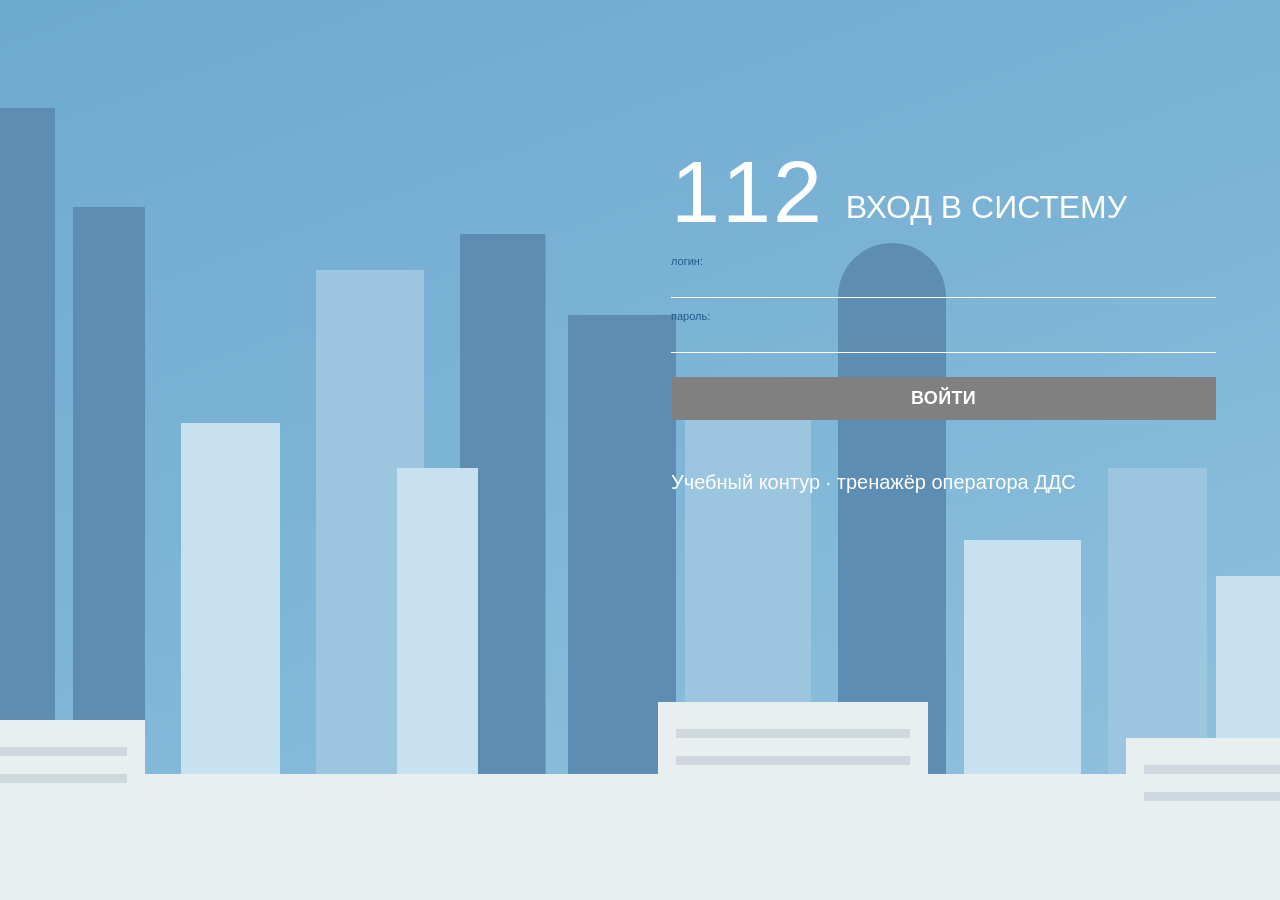
<file: web/index.html>
<!doctype html>
<html lang="ru">
<head>
<meta charset="utf-8">
<meta name="viewport" content="width=device-width, initial-scale=1">
<link rel="icon" href="favicon.svg" type="image/svg+xml">
<title>Система 112 · Тренажёр · Вход</title>
<link rel="stylesheet" href="css/login.css">
</head>
<body>
<!-- Раскладка и цвета — как у формы входа АРМ-112 (sdds_01, UI-SPEC.md §17); иллюстрация своя. -->
<svg class="city" viewBox="0 0 1920 1000" preserveAspectRatio="xMidYMax slice" aria-hidden="true">
  <g fill="#9cc6e0">
    <rect x="40" y="380" width="150" height="620"/><rect x="600" y="300" width="120" height="700"/>
    <rect x="1010" y="420" width="140" height="580"/><rect x="1480" y="520" width="110" height="480"/>
  </g>
  <g fill="#5d8db3">
    <rect x="200" y="120" width="110" height="880"/><rect x="330" y="230" width="80" height="770"/>
    <rect x="760" y="260" width="95" height="740"/><rect x="880" y="350" width="120" height="650"/>
    <path d="M1180 1000V330a60 60 0 0 1 120 0v670z"/>
  </g>
  <g fill="#c7e1f0">
    <rect x="120" y="560" width="120" height="440"/><rect x="450" y="470" width="110" height="530"/>
    <rect x="690" y="520" width="90" height="480"/><rect x="1320" y="600" width="130" height="400"/>
    <rect x="1600" y="640" width="120" height="360"/>
  </g>
  <g fill="#e9eef1">
    <rect x="0" y="860" width="1920" height="140"/><rect x="150" y="800" width="260" height="200"/>
    <rect x="980" y="780" width="300" height="220"/><rect x="1500" y="820" width="330" height="180"/>
  </g>
  <g fill="#cfd8de">
    <rect x="170" y="830" width="220" height="10"/><rect x="170" y="860" width="220" height="10"/>
    <rect x="1000" y="810" width="260" height="10"/><rect x="1000" y="840" width="260" height="10"/>
    <rect x="1520" y="850" width="290" height="10"/><rect x="1520" y="880" width="290" height="10"/>
  </g>
</svg>

<form class="login" id="login" autocomplete="off">
  <div class="logo"><span class="n">112</span><span class="t">ВХОД В СИСТЕМУ</span></div>
  <div id="step-login">
    <label class="f"><span>логин:</span><input id="login-name" maxlength="40" required autofocus autocomplete="username"></label>
    <label class="f"><span>пароль:</span><input id="password" type="password" maxlength="128" required autocomplete="current-password"></label>
  </div>
  <div id="step-change" hidden>
    <p class="info">Временный пароль нужно сменить: не короче 8 символов, буквы и цифры.</p>
    <label class="f"><span>новый пароль:</span><input id="new-password" type="password" maxlength="128" autocomplete="new-password"></label>
    <label class="f"><span>ещё раз:</span><input id="new-password2" type="password" maxlength="128" autocomplete="new-password"></label>
  </div>
  <button type="submit" id="go">ВОЙТИ</button>
  <p class="err" id="err"></p>
  <div class="note">Учебный контур · тренажёр оператора ДДС</div>
</form>

<script src="js/api.js"></script>
<script src="js/login.js"></script>
</body>
</html>
</file>
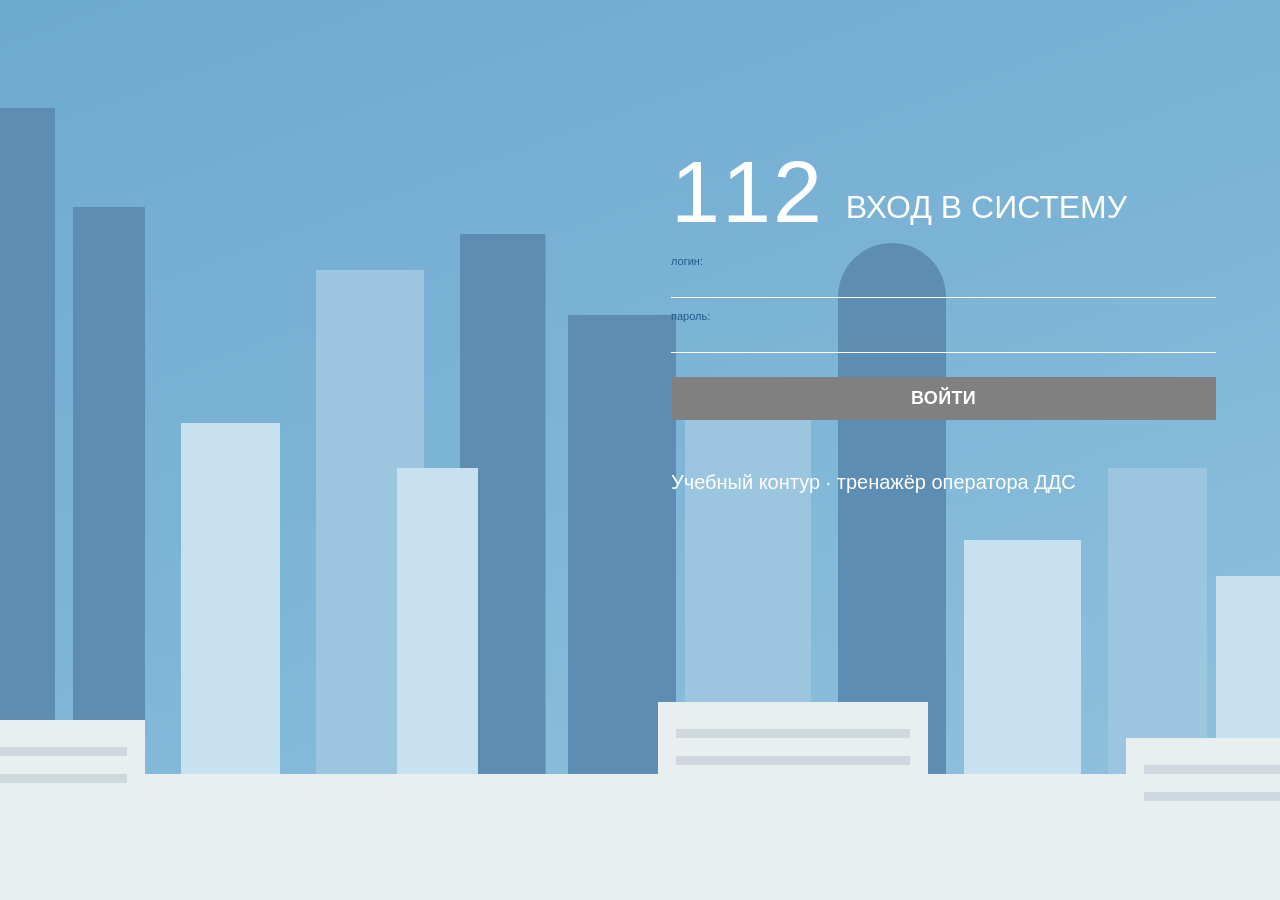
<file: web/admin.html>
<!doctype html>
<html lang="ru">
<head>
<meta charset="utf-8">
<meta name="viewport" content="width=device-width, initial-scale=1">
<link rel="icon" href="favicon.svg" type="image/svg+xml">
<title>Тренажёр ДДС · Администратор</title>
<link rel="stylesheet" href="css/teacher.css">
<link rel="stylesheet" href="css/insight.css">
<link rel="stylesheet" href="css/admin.css">
</head>
<body>
<header class="top">
  <span class="brand">Тренажёр ДДС</span>
  <span class="who">Администратор: <b id="who"></b></span>
  <nav class="tabs" id="tabs">
    <button type="button" data-tab="status" class="on">Состояние</button>
    <button type="button" data-tab="users">Учётные записи</button>
    <button type="button" data-tab="backups">Резервные копии</button>
    <button type="button" data-tab="logs">Журналы</button>
    <button type="button" data-tab="audit">Журнал аудита</button>
    <button type="button" data-tab="stats">Статистика</button>
    <button type="button" data-tab="settings">Настройки</button>
  </nav>
  <span class="spacer"></span>
  <button type="button" class="ghost" id="exit">Выйти</button>
</header>

<main class="page">
  <section id="tab-status">
    <div class="health" id="health"></div>
    <div class="comps" id="comps"></div>
    <section class="panel wide"><h2>Нагрузка <span class="conn" id="load-note"></span></h2><div class="kpis" id="load"></div>
      <div class="sparks" id="sparks"></div></section>
    <section class="panel wide"><h2>Сервисы</h2><div id="services"></div><p class="err" id="svc-err"></p></section>
  </section>

  <section id="tab-backups" hidden>
    <section class="panel">
      <h2>Резервное копирование</h2>
      <div id="bk-info" class="note"></div>
      <div class="row-form"><button type="button" class="primary" id="bk-now">Сделать копию сейчас</button><span class="note" id="bk-msg"></span></div>
      <p class="note">Восстановление — только при остановленном сервере: <code>python server/manage.py restore &lt;файл копии&gt;</code>.
        Текущая база перед восстановлением сохраняется рядом.</p>
      <p class="err" id="bk-err"></p>
    </section>
    <section class="panel wide">
      <table class="grid"><thead><tr><th>Копия</th><th>Создана</th><th>Причина</th><th class="n">Размер</th><th class="n">Файлов</th><th></th></tr></thead>
        <tbody id="bk-list"></tbody></table>
    </section>
  </section>

  <section id="tab-logs" hidden>
    <section class="panel">
      <h2>Системный журнал</h2>
      <form class="row-form" id="log-form">
        <label class="fld">Уровень<select id="log-level"><option value="">все</option><option value="INFO">INFO и выше</option>
          <option value="WARNING">WARNING и выше</option><option value="ERROR">только ошибки</option></select></label>
        <label class="fld">Поиск<input id="log-q" placeholder="адрес, событие, текст"></label>
        <button type="submit">Показать</button>
      </form>
    </section>
    <section class="panel wide"><table class="grid logs"><thead><tr><th>Время</th><th>Уровень</th><th>Событие</th><th>Подробности</th></tr></thead>
      <tbody id="log-list"></tbody></table></section>
    <section class="panel wide"><h2>Сбои и ошибки <span class="spacer"></span><button type="button" id="err-csv">Отчёт об ошибках (CSV)</button></h2>
      <table class="grid logs"><thead><tr><th>Время</th><th>Источник</th><th>Сообщение</th></tr></thead><tbody id="err-list"></tbody></table></section>
  </section>

  <section id="tab-stats" hidden>
    <section class="panel wide"><h2>Итоги</h2><div class="kpis" id="st-totals"></div></section>
    <div class="st-grid" id="st-charts"></div>
    <section class="panel wide"><h2>Самые частые запросы с момента запуска</h2><table class="grid"><tbody id="st-routes"></tbody></table></section>
  </section>

  <section id="tab-settings" hidden>
    <section class="panel wide"><h2>Параметры системы <span class="spacer"></span><button type="button" class="primary" id="set-save">Сохранить изменения</button></h2>
      <p class="note">Изменения применяются сразу, без перезапуска, требуют пароля администратора и записываются в журнал аудита.</p>
      <div id="set-form" class="set-form"></div><p class="err" id="set-err"></p><p class="note" id="set-msg"></p></section>
    <div class="st-grid">
      <section class="panel"><h2>Целостность программы</h2>
        <p class="note">Файлы программы сверяются с эталоном, снятым при установке (<code>manage.py integrity --write</code>).</p>
        <button type="button" id="int-check">Проверить целостность</button><div id="int-result" class="note"></div></section>
      <section class="panel"><h2>Защита канала (TLS)</h2><div id="tls" class="note"></div></section>
      <section class="panel"><h2>Пакетное обновление сценариев</h2>
        <p class="note">Zip-архив с файлами <code>scenarios/*.json</code>. Каждый сценарий проверяется; перед установкой — резервная копия.</p>
        <input type="file" id="upd-file" accept=".zip,application/zip"><button type="button" id="upd-go">Установить</button>
        <div id="upd-result" class="note"></div></section>
      <section class="panel"><h2>База данных</h2><div id="db-info" class="note"></div></section>
    </div>
  </section>

  <section id="tab-users" hidden>
    <section class="panel">
      <h2>Новая учётная запись</h2>
      <form class="row-form" id="create-form" autocomplete="off">
        <label class="fld">Логин<input id="new-login" maxlength="40" required placeholder="например, ivanov"></label>
        <label class="fld">Имя<input id="new-name" maxlength="80" required placeholder="Фамилия Имя"></label>
        <label class="fld">Роль
          <select id="new-role">
            <option value="student">обучающийся</option>
            <option value="teacher">преподаватель</option>
            <option value="admin">администратор</option>
          </select>
        </label>
        <button type="submit" class="primary">Создать</button>
      </form>
      <div class="secret" id="secret" hidden></div>
      <p class="err" id="users-err"></p>
    </section>
    <section class="panel wide">
      <h2>Учётные записи <span class="conn" id="users-count"></span></h2>
      <table class="grid">
        <thead><tr><th>Логин</th><th>Имя</th><th>Роль</th><th>Состояние</th><th>Последний вход</th><th></th></tr></thead>
        <tbody id="users"></tbody>
      </table>
    </section>
  </section>

  <section id="tab-audit" hidden>
    <section class="panel">
      <h2>Журнал аудита</h2>
      <form class="row-form" id="audit-form">
        <label class="fld">Действие<input id="f-action" placeholder="login, user, lesson…"></label>
        <label class="fld">Логин<input id="f-login" placeholder="логин"></label>
        <button type="submit">Показать</button>
        <button type="button" id="verify">Проверить целостность</button>
        <span class="verify" id="verify-result"></span>
      </form>
      <p class="note">Каждая запись содержит хеш предыдущей: правку или удаление записи задним числом проверка укажет.
        Записи не удаляются — срок хранения по ТЗ (не менее 6 месяцев) выполняется с запасом.</p>
    </section>
    <section class="panel wide">
      <table class="grid audit">
        <thead><tr><th>Время</th><th>Логин</th><th>Действие</th><th>Объект</th><th>Подробности</th><th>IP</th></tr></thead>
        <tbody id="audit"></tbody>
      </table>
      <button type="button" id="audit-more" hidden>Показать ещё</button>
    </section>
  </section>
</main>

<div class="modal" id="confirm" hidden>
  <form class="modal-box small" id="confirm-form">
    <h2>Подтвердите действие</h2>
    <p class="note">Для изменения учётных записей, настроек и сервисов нужен пароль администратора. Подтверждение действует 10 минут.</p>
    <label class="fld">Пароль<input id="confirm-password" type="password" autocomplete="current-password"></label>
    <p class="err" id="confirm-err"></p>
    <div class="actions"><button type="button" id="confirm-cancel">Отмена</button><button type="submit" class="primary">Подтвердить</button></div>
  </form>
</div>

<script src="js/api.js"></script>
<script src="js/charts.js"></script>
<script src="js/admin.js"></script>
<script src="js/admin_ops.js"></script>
</body>
</html>
</file>
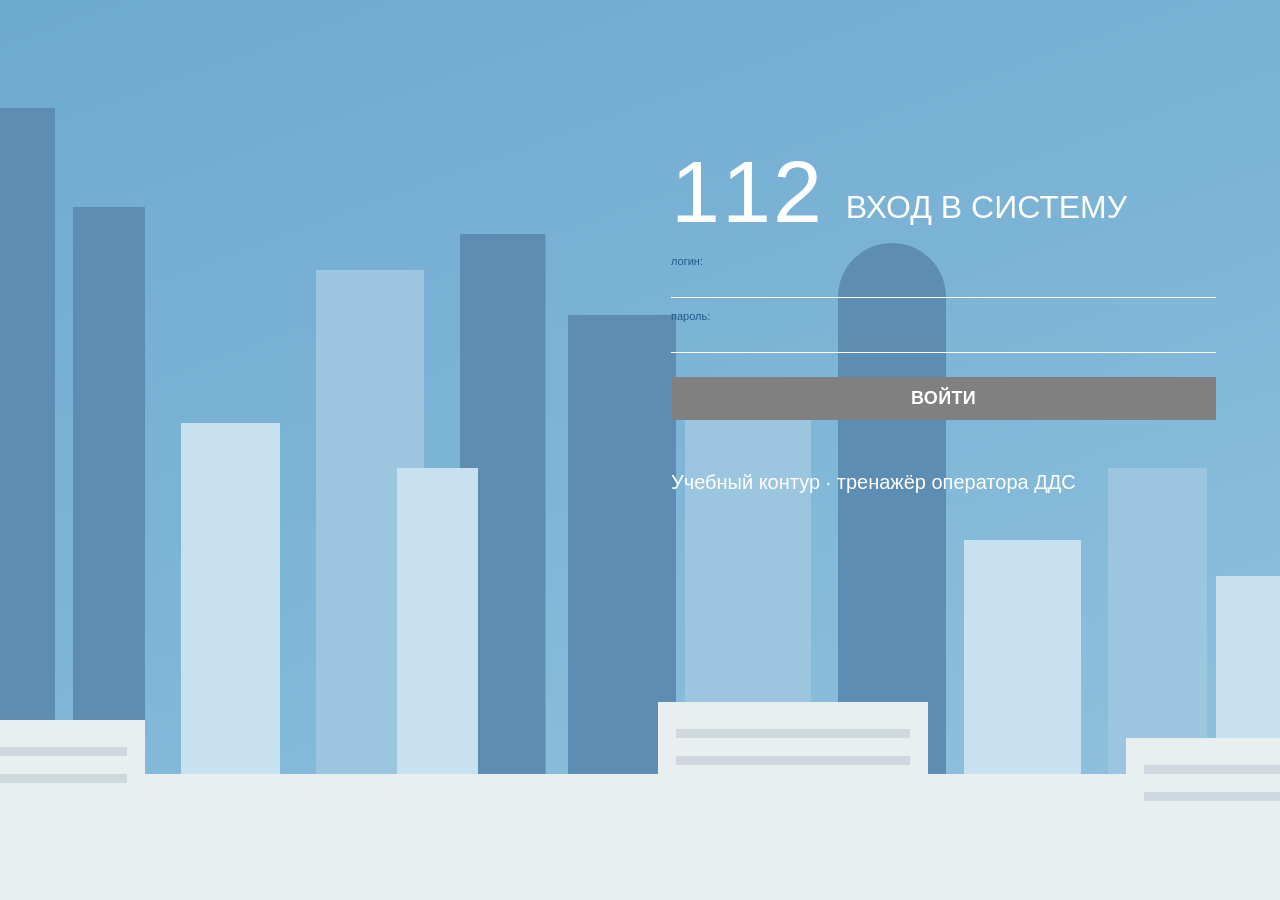
<file: web/arm.html>
<!doctype html>
<html lang="ru">
<head>
<meta charset="utf-8">
<meta name="viewport" content="width=device-width, initial-scale=1">
<link rel="icon" href="favicon.svg" type="image/svg+xml">
<title>Система 112 · Тренажёр ДДС</title>
<link rel="stylesheet" href="css/arm.css">
</head>
<body>
<!-- Значки нарисованы для тренажёра; по смыслу и месту повторяют значки АРМ-112 (UI-SPEC.md §13, §18, §27). -->
<svg class="sprite" xmlns="http://www.w3.org/2000/svg" aria-hidden="true">
  <symbol id="i-phone" viewBox="0 0 24 24"><path fill="currentColor" d="M6.6 10.8a15.1 15.1 0 0 0 6.6 6.6l2.2-2.2c.3-.3.7-.4 1-.2 1.1.4 2.3.6 3.6.6.6 0 1 .4 1 1V20c0 .6-.4 1-1 1A17 17 0 0 1 3 4c0-.6.4-1 1-1h3.5c.6 0 1 .4 1 1 0 1.3.2 2.5.6 3.6.1.3 0 .7-.3 1z"/></symbol>
  <symbol id="i-hangup" viewBox="0 0 24 24"><path fill="currentColor" d="M12 9c-1.6 0-3.2.3-4.6.7v3.1c0 .4-.2.7-.6.9-1 .5-1.9 1.1-2.7 1.9-.2.2-.4.3-.7.3-.3 0-.5-.1-.7-.3L.3 13.1a1 1 0 0 1 0-1.4A16.9 16.9 0 0 1 12 7c4.5 0 8.7 1.8 11.7 4.7a1 1 0 0 1 0 1.4l-2.5 2.5c-.2.2-.4.3-.7.3-.3 0-.5-.1-.7-.3-.8-.7-1.7-1.4-2.7-1.9-.3-.2-.6-.5-.6-.9V9.7C15.2 9.3 13.6 9 12 9z"/></symbol>
  <symbol id="i-sms" viewBox="0 0 24 24"><path fill="currentColor" d="M20 2H4a2 2 0 0 0-2 2v18l4-4h14a2 2 0 0 0 2-2V4a2 2 0 0 0-2-2zM9 11H7V9h2zm4 0h-2V9h2zm4 0h-2V9h2z"/></symbol>
  <symbol id="i-msg-alert" viewBox="0 0 24 24"><path fill="currentColor" d="M20 2H4a2 2 0 0 0-2 2v18l4-4h14a2 2 0 0 0 2-2V4a2 2 0 0 0-2-2zm-7 12h-2v-2h2zm0-4h-2V5h2z"/></symbol>
  <symbol id="i-search" viewBox="0 0 24 24"><circle cx="14.5" cy="9.5" r="6" fill="none" stroke="currentColor" stroke-width="2.2"/><path d="M10.2 13.8 3 21" stroke="currentColor" stroke-width="3" stroke-linecap="round"/></symbol>
  <symbol id="i-chev-down" viewBox="0 0 24 24"><path d="m6 9 6 6 6-6" fill="none" stroke="currentColor" stroke-width="2.4"/></symbol>
  <symbol id="i-chev-up" viewBox="0 0 24 24"><path d="m6 15 6-6 6 6" fill="none" stroke="currentColor" stroke-width="2.4"/></symbol>
  <symbol id="i-arrow-down" viewBox="0 0 24 24"><path d="M12 4v15m-6-6 6 6 6-6" fill="none" stroke="currentColor" stroke-width="2"/></symbol>
  <symbol id="i-bookmark" viewBox="0 0 24 24"><path fill="currentColor" d="M6 0h12v22l-6-5-6 5z"/></symbol>
  <symbol id="i-pin" viewBox="0 0 24 24"><path fill="currentColor" d="m15 2 7 7-2 1-5 5 1 5-2 2-4.5-4.5L4 23l-1-1 4.5-5.5L3 12l2-2 5 1 5-5z"/></symbol>
  <symbol id="i-timer" viewBox="0 0 24 24"><circle cx="12" cy="13.5" r="8" fill="none" stroke="currentColor" stroke-width="2"/><path d="M12 13.5V9M9 2h6" stroke="currentColor" stroke-width="2"/></symbol>
  <symbol id="i-clip" viewBox="0 0 24 24"><path fill="currentColor" d="M19 3h-4.2A3 3 0 0 0 12 1a3 3 0 0 0-2.8 2H5a2 2 0 0 0-2 2v15a2 2 0 0 0 2 2h14a2 2 0 0 0 2-2V5a2 2 0 0 0-2-2zm-7 0a1 1 0 1 1 0 2 1 1 0 0 1 0-2zm2 15H7v-2h7zm3-4H7v-2h10zm0-4H7V8h10z"/></symbol>
  <symbol id="i-bell-off" viewBox="0 0 24 24"><path fill="currentColor" d="M12 22a2 2 0 0 0 2-2h-4a2 2 0 0 0 2 2zm6-6v-5c0-3-1.6-5.6-4.5-6.3V4a1.5 1.5 0 0 0-3 0v.7C7.6 5.4 6 8 6 11v5l-2 2v1h16v-1z"/><path d="M3 3l18 18" stroke="currentColor" stroke-width="2.4"/><path d="M4.2 2.2l18 18" stroke="#2f353a" stroke-width="1.2"/></symbol>
  <symbol id="i-pencil" viewBox="0 0 24 24"><path fill="currentColor" d="M3 17.3V21h3.7L17.8 9.9l-3.7-3.7zM20.7 7a1 1 0 0 0 0-1.4l-2.3-2.3a1 1 0 0 0-1.4 0l-1.8 1.8 3.7 3.7z"/></symbol>
  <symbol id="i-check" viewBox="0 0 24 24"><path d="m5 12.5 4.5 4.5L19 7.5" fill="none" stroke="currentColor" stroke-width="2"/></symbol>
  <symbol id="i-close" viewBox="0 0 24 24"><path d="M6 6l12 12M18 6 6 18" stroke="currentColor" stroke-width="2"/></symbol>
  <symbol id="i-expand" viewBox="0 0 24 24"><path d="m8 7 4-4 4 4M8 17l4 4 4-4" fill="none" stroke="currentColor" stroke-width="2"/></symbol>
  <symbol id="i-bolt" viewBox="0 0 24 24"><path fill="currentColor" d="M8 1v12h3v10l7-13h-4l4-9z"/></symbol>
  <symbol id="i-warn" viewBox="0 0 24 24"><path fill="currentColor" d="M1 21h22L12 2zm12-3h-2v-2h2zm0-4h-2v-4h2z"/></symbol>
  <symbol id="i-map-off" viewBox="0 0 24 24"><path fill="currentColor" d="M12 2a7 7 0 0 0-7 7c0 5.2 7 13 7 13s7-7.8 7-13a7 7 0 0 0-7-7zm0 9.5a2.5 2.5 0 1 1 0-5 2.5 2.5 0 0 1 0 5z"/><path d="M3 3l18 18" stroke="currentColor" stroke-width="2.4"/><path d="M4.4 2.1l18 18" stroke="#efefef" stroke-width="1.4"/></symbol>
  <symbol id="i-monitor" viewBox="0 0 24 24"><path fill="currentColor" d="M21 3H3a2 2 0 0 0-2 2v11a2 2 0 0 0 2 2h7v2H8v2h8v-2h-2v-2h7a2 2 0 0 0 2-2V5a2 2 0 0 0-2-2zm0 13H3V5h18z"/></symbol>
  <symbol id="i-gear" viewBox="0 0 24 24"><circle cx="12" cy="12" r="4" fill="none" stroke="currentColor" stroke-width="3"/><path d="M12 1.5v4M12 18.5v4M1.5 12h4M18.5 12h4M4.6 4.6l2.8 2.8M16.6 16.6l2.8 2.8M4.6 19.4l2.8-2.8M16.6 7.4l2.8-2.8" stroke="currentColor" stroke-width="3"/></symbol>
  <symbol id="i-help" viewBox="0 0 24 24"><circle cx="12" cy="12" r="9.5" fill="none" stroke="currentColor" stroke-width="2"/><path d="M9.3 9.4a2.8 2.8 0 1 1 3.9 2.5c-.8.4-1.2 1-1.2 1.9v.6" fill="none" stroke="currentColor" stroke-width="2"/><circle cx="12" cy="17.4" r="1.3" fill="currentColor"/></symbol>
  <symbol id="i-run" viewBox="0 0 24 24"><circle cx="14" cy="3.5" r="2" fill="currentColor"/><path d="m6 22 3.5-7 3 2.5V22M9.5 15 11 9l-4 2-1.5 3M11 9l3 3 4 1" fill="none" stroke="currentColor" stroke-width="2" stroke-linejoin="round"/></symbol>
  <symbol id="i-info" viewBox="0 0 24 24"><path fill="currentColor" d="M12 2a10 10 0 1 0 0 20 10 10 0 0 0 0-20zm1 15h-2v-2h2zm0-4h-2V7h2z"/></symbol>
</svg>

<!-- Полоса тренажёра: её нет в боевом АРМ, поэтому она нарочно выглядит иначе -->
<div class="tr" id="tr">
  <span class="tr-brand">Тренажёр ДДС</span>
  <span class="tr-item" id="tr-lesson">Выбор занятия</span>
  <span class="tr-item" id="tr-role"></span>
  <span class="tr-conn" id="tr-conn" data-state="offline">нет связи</span>
  <span class="tr-item" id="tr-time"></span>
  <span class="tr-spacer"></span>
  <button class="tr-btn" id="tr-sound" title="Голос заявителя и доклады бригады">Звук: вкл</button>
  <button class="tr-btn" id="tr-ref" hidden>Справка службы</button>
  <button class="tr-btn" id="tr-calls" hidden>Вызовы бригад <b id="tr-calls-n">0</b></button>
  <button class="tr-btn" id="tr-result" hidden>Итог занятия</button>
  <button class="tr-btn" id="tr-finish" hidden>Завершить задание</button>
  <button class="tr-btn" id="tr-cab">Кабинет</button>
  <span class="tr-user" id="tr-user"></span>
  <button class="tr-btn" id="tr-exit">Выйти</button>
</div>

<main id="main">
  <section id="lobby" class="lobby" hidden>
    <div class="lobby-box">
      <h1>Занятия</h1>
      <p class="lobby-hint">Выберите занятие, которое открыл преподаватель. Роль назначит преподаватель.</p>
      <div id="lobby-list" class="lobby-list"></div>
      <p class="lobby-err" id="lobby-err"></p>
    </div>
  </section>

  <section id="feed" class="feed" hidden>
    <header class="feed-top">
      <div class="search">
        <div class="search-line">
          <input id="search" type="text" placeholder="Поиск происшествий" autocomplete="off" spellcheck="false">
          <svg class="search-ico"><use href="#i-search"/></svg>
        </div>
        <div class="search-sub">
          <span class="search-adv">расширенный по параметрам <svg class="ico-s"><use href="#i-chev-down"/></svg></span>
          <button class="btn-reset" id="search-reset" type="button">сбросить</button>
        </div>
      </div>
      <div class="clockbox">
        <div class="clock-left">
          <div class="clock-date" id="clock-date"></div>
          <div class="clock-id">
            <span id="clock-id"></span>
            <svg class="ico-c"><use href="#i-monitor"/></svg>
            <svg class="ico-c"><use href="#i-gear"/></svg>
            <button class="ico-btn" id="clock-help" type="button" title="Справка службы"><svg class="ico-c"><use href="#i-help"/></svg></button>
            <button class="ico-btn" id="clock-exit" type="button" title="Выйти"><svg class="ico-c"><use href="#i-run"/></svg></button>
          </div>
        </div>
        <div class="clock-time"><span id="clock-hm">--:--</span><sup id="clock-ss">:--</sup></div>
      </div>
    </header>
    <section class="list">
      <div class="list-head">
        <h2 class="list-title">Список происшествий <svg class="ico-t"><use href="#i-chev-up"/></svg></h2>
        <div class="list-tools">
          <button class="notif" id="notif" type="button"><svg class="ico-n"><use href="#i-info"/></svg>уведомления <b class="notif-n" id="notif-n" hidden>0</b></button>
          <div class="filter">выберите что показать <span class="caret">&#9652;</span></div>
        </div>
      </div>
      <div class="grid cols">
        <span></span><span>Связи</span><span></span><span>ЧС</span><span></span>
        <span>Опер.</span><span>АРМ</span><span>Номер</span>
        <span>Дата <svg class="ico-a"><use href="#i-arrow-down"/></svg></span><span>Время</span>
        <span class="l">Тип происшествия</span><span>Постр.</span><span class="l">Адрес</span>
        <span class="l">Статус службы</span><span></span>
      </div>
      <div id="rows"></div>
      <div class="pager" id="pager"></div>
      <div class="feed-wait" id="feed-wait" hidden></div>
    </section>
  </section>

  <section id="card" class="cardv" hidden></section>
</main>

<div class="dim" id="dim" hidden></div>
<div class="sform" id="sform" hidden>
  <div class="sel" id="sel" tabindex="0" role="listbox" aria-label="Статус">
    <span class="sel-val" id="sel-val">Статус</span><span class="sel-caret">&#9652;</span>
    <div class="sel-list" id="sel-list" hidden></div>
  </div>
  <input class="sf-in sf-order" id="sf-order" type="text" placeholder="Номер наряда" maxlength="40" autocomplete="off">
  <input class="sf-in sf-comment" id="sf-comment" type="text" placeholder="Комментарий" maxlength="1000" autocomplete="off">
  <button class="sf-btn" id="sf-ok" type="button" title="Сохранить статус (Enter)"><svg><use href="#i-check"/></svg></button>
  <button class="sf-btn" id="sf-cancel" type="button" title="Отменить (Esc)"><svg><use href="#i-close"/></svg></button>
</div>

<div class="calls" id="calls"></div>
<div class="toast" id="toast" hidden></div>
<div class="modal" id="modal" hidden><div class="modal-box" id="modal-box"></div></div>

<script src="js/api.js"></script>
<script src="js/voice.js"></script>
<script src="js/arm.js"></script>
</body>
</html>
</file>
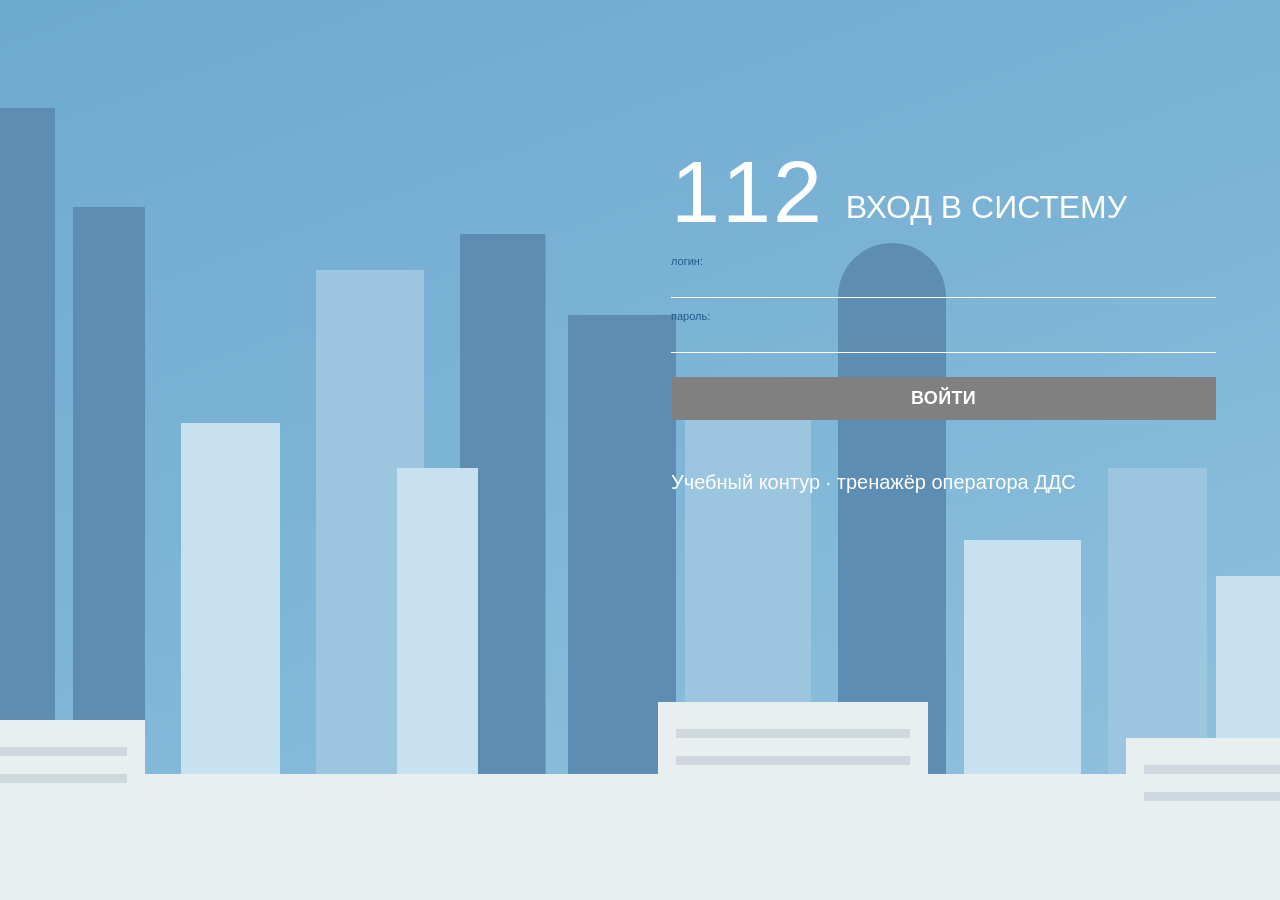
<file: web/cabinet.html>
<!doctype html>
<html lang="ru">
<head>
<meta charset="utf-8">
<meta name="viewport" content="width=device-width, initial-scale=1">
<link rel="icon" href="favicon.svg" type="image/svg+xml">
<title>Тренажёр · Кабинет обучающегося</title>
<link rel="stylesheet" href="css/teacher.css">
<link rel="stylesheet" href="css/insight.css">
<link rel="stylesheet" href="css/cabinet.css">
</head>
<body>
<header class="top">
  <span class="brand">Тренажёр ДДС</span>
  <nav class="tabs" id="tabs">
    <button type="button" class="on" data-view="tasks">Задания</button>
    <button type="button" data-view="results">Мои результаты</button>
    <button type="button" data-view="progress">Прогресс</button>
    <button type="button" data-view="materials">Материалы</button>
  </nav>
  <span class="who">Обучающийся: <b id="who"></b></span>
  <span class="spacer"></span>
  <button type="button" class="ghost" id="exit">Выйти</button>
</header>

<div class="cab">
  <div class="live" id="live" hidden>
    <span id="live-text"></span>
    <button type="button" class="primary" id="live-go">Перейти к занятиям</button>
  </div>

  <section class="view" id="view-tasks">
    <h1>Задания</h1>
    <p class="note">Задания назначает преподаватель вашей группы. Выполнение — на тренажёре, итог и разбор ошибок появятся в «Моих результатах».</p>
    <div id="tasks" class="task-list"></div>
    <p class="err" id="tasks-err"></p>
  </section>

  <section class="view" id="view-results" hidden>
    <h1>Мои результаты</h1>
    <div id="results"></div>
  </section>

  <section class="view" id="view-progress" hidden>
    <h1>Прогресс</h1>
    <div class="grid2">
      <div class="panel"><h2>Баллы по занятиям и прогноз</h2><div id="chart"></div><div class="fc" id="forecast"></div></div>
      <div class="panel"><h2>Рекомендации</h2><ul class="recs" id="recs"></ul><h2>От преподавателя</h2><ul class="recs" id="feedback"></ul></div>
    </div>
    <div class="panel wide"><h2>Мои ошибки по категориям</h2><div id="heat"></div></div>
  </section>

  <section class="view" id="view-materials" hidden>
    <h1>Материалы</h1>
    <p class="note">Инструкции и методические материалы от преподавателей.</p>
    <div id="materials"></div>
  </section>
</div>

<script src="js/api.js"></script>
<script src="js/charts.js"></script>
<script src="js/cabinet.js"></script>
</body>
</html>
</file>
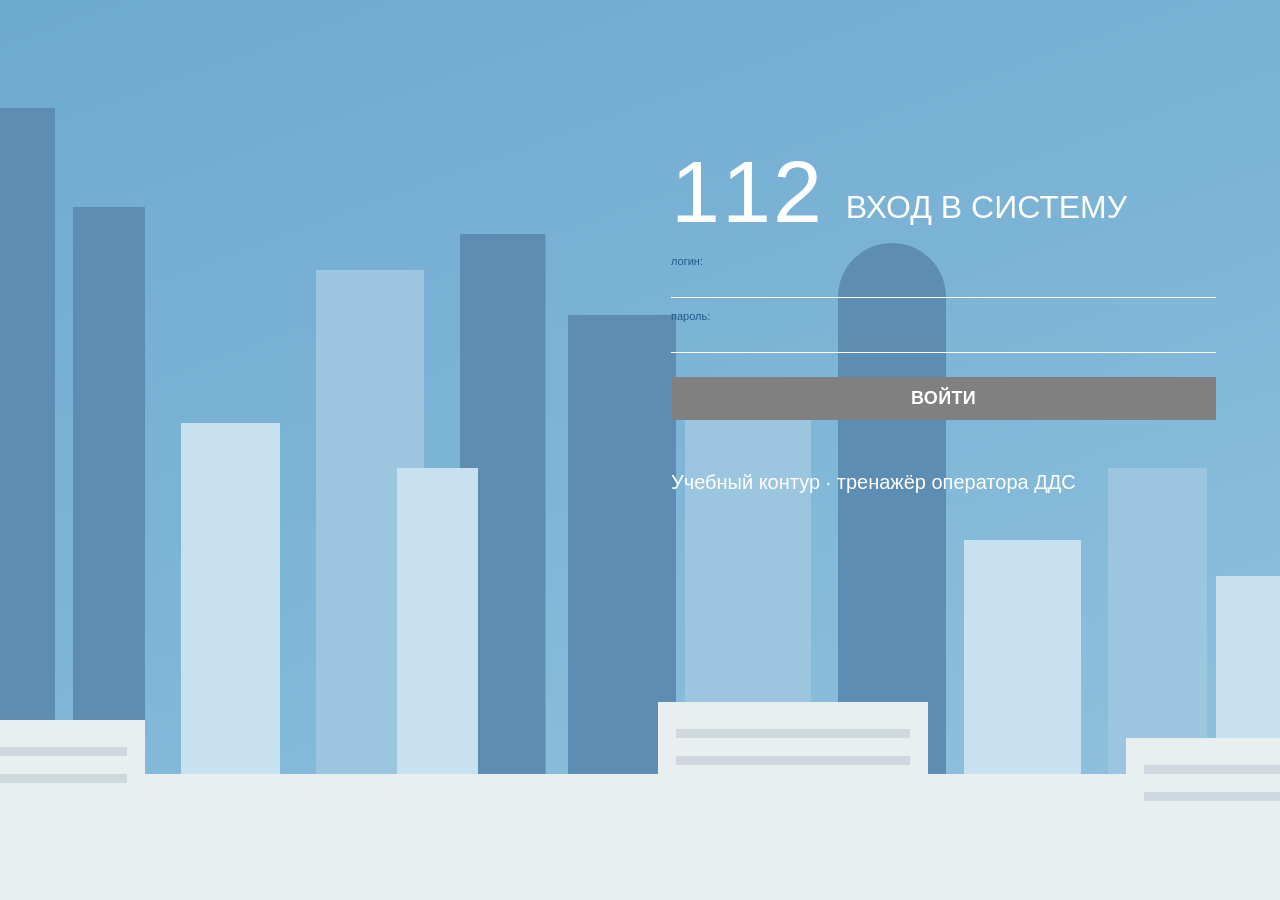
<file: web/op112.html>
<!doctype html>
<html lang="ru">
<head>
<meta charset="utf-8">
<meta name="viewport" content="width=device-width, initial-scale=1">
<link rel="icon" href="favicon.svg" type="image/svg+xml">
<title>Система 112 · Тренажёр · Оператор 112</title>
<link rel="stylesheet" href="css/arm.css">
<link rel="stylesheet" href="css/op112.css">
</head>
<body class="op112">
<svg class="sprite" xmlns="http://www.w3.org/2000/svg" aria-hidden="true">
  <symbol id="i-phone" viewBox="0 0 24 24"><path fill="currentColor" d="M6.6 10.8a15.1 15.1 0 0 0 6.6 6.6l2.2-2.2c.3-.3.7-.4 1-.2 1.1.4 2.3.6 3.6.6.6 0 1 .4 1 1V20c0 .6-.4 1-1 1A17 17 0 0 1 3 4c0-.6.4-1 1-1h3.5c.6 0 1 .4 1 1 0 1.3.2 2.5.6 3.6.1.3 0 .7-.3 1z"/></symbol>
  <symbol id="i-hangup" viewBox="0 0 24 24"><path fill="currentColor" d="M12 9c-1.6 0-3.2.3-4.6.7v3.1c0 .4-.2.7-.6.9-1 .5-1.9 1.1-2.7 1.9-.2.2-.4.3-.7.3-.3 0-.5-.1-.7-.3L.3 13.1a1 1 0 0 1 0-1.4A16.9 16.9 0 0 1 12 7c4.5 0 8.7 1.8 11.7 4.7a1 1 0 0 1 0 1.4l-2.5 2.5c-.2.2-.4.3-.7.3-.3 0-.5-.1-.7-.3-.8-.7-1.7-1.4-2.7-1.9-.3-.2-.6-.5-.6-.9V9.7C15.2 9.3 13.6 9 12 9z"/></symbol>
  <symbol id="i-sms" viewBox="0 0 24 24"><path fill="currentColor" d="M20 2H4a2 2 0 0 0-2 2v18l4-4h14a2 2 0 0 0 2-2V4a2 2 0 0 0-2-2zM9 11H7V9h2zm4 0h-2V9h2zm4 0h-2V9h2z"/></symbol>
  <symbol id="i-close" viewBox="0 0 24 24"><path d="M6 6l12 12M18 6 6 18" stroke="currentColor" stroke-width="2"/></symbol>
  <symbol id="i-plus" viewBox="0 0 24 24"><path d="M12 4v16M4 12h16" stroke="currentColor" stroke-width="2.2"/></symbol>
  <symbol id="i-expand" viewBox="0 0 24 24"><path d="m8 7 4-4 4 4M8 17l4 4 4-4" fill="none" stroke="currentColor" stroke-width="2"/></symbol>
  <symbol id="i-map" viewBox="0 0 24 24"><path fill="currentColor" d="M12 2a7 7 0 0 0-7 7c0 5.2 7 13 7 13s7-7.8 7-13a7 7 0 0 0-7-7zm0 9.5a2.5 2.5 0 1 1 0-5 2.5 2.5 0 0 1 0 5z"/></symbol>
  <symbol id="i-speaker" viewBox="0 0 24 24"><path fill="currentColor" d="M3 9v6h4l5 5V4L7 9zm13.5 3A4.5 4.5 0 0 0 14 8v8a4.5 4.5 0 0 0 2.5-4z"/></symbol>
</svg>

<div class="tr" id="tr">
  <span class="tr-brand">Тренажёр · Оператор 112</span>
  <span class="tr-item" id="tr-lesson">Подключение…</span>
  <span class="tr-conn" id="tr-conn" data-state="offline">нет связи</span>
  <span class="tr-item" id="tr-progress"></span>
  <span class="tr-item" id="tr-time"></span>
  <span class="tr-spacer"></span>
  <button class="tr-btn" id="tr-sound" title="Голос заявителя и доклады бригады">Звук: вкл</button>
  <button class="tr-btn" id="tr-cards" hidden>Мои карточки</button>
  <button class="tr-btn" id="tr-result" hidden>Итог занятия</button>
  <button class="tr-btn" id="tr-finish" hidden>Завершить задание</button>
  <button class="tr-btn" id="tr-cab">Кабинет</button>
  <span class="tr-user" id="tr-user"></span>
  <button class="tr-btn" id="tr-exit">Выйти</button>
</div>

<main id="main">
  <section class="wait" id="wait"><div class="wait-box" id="wait-text">Подключение к занятию…</div></section>

  <section class="card112" id="card" hidden>
    <div class="tel">
      <div class="tel-hang" id="hang" title="Принять вызов"><svg><use href="#i-hangup"/></svg></div>
      <div class="tel-state">
        <div class="st" id="line-state">Не подключен</div>
        <div class="tel-btns"><button type="button" disabled>записи звонков</button><button type="button" disabled>список SMS</button></div>
        <button type="button" class="b-answer" id="answer" hidden>Принять вызов</button>
      </div>
      <div class="tel-ico"><svg><use href="#i-phone"/></svg><svg><use href="#i-sms"/></svg></div>
      <div class="tel-num"><label>АОН</label><div class="val" id="aon">+7 (&nbsp;&nbsp;&nbsp;) &nbsp;&nbsp;- &nbsp;-</div></div>
      <div class="tel-ico"><svg><use href="#i-phone"/></svg><svg><use href="#i-sms"/></svg></div>
      <div class="tel-num"><label>предоставленный</label><input class="val-in" id="phone-given" placeholder="+7 (   )    -  -"></div>
      <div class="tel-ico"><svg><use href="#i-phone"/></svg><svg><use href="#i-sms"/></svg></div>
      <div class="tel-num"><label>телефон на место</label><input class="val-in" id="phone-site" placeholder="+7 (   )    -  -"></div>
      <div class="tel-id"><b id="card-title">Происшествие —</b><div id="card-saved">новая карточка</div><div id="card-op"></div></div>
      <div class="timer" id="timer"><b id="timer-v">00:00</b><span>минут</span><span>секунд</span></div>
    </div>

    <div class="cv112">
      <div class="left">
        <div class="blk caller-row">
          <input class="ul" id="caller-name" placeholder="Фамилия и имя заявителя" maxlength="80">
          <select class="ul" id="caller-status">
            <option value="">выберите статус</option>
            <option>очевидец</option><option>пострадавший</option><option>родственник</option>
            <option>знакомый</option><option>ребенок</option><option>участник</option>
          </select>
        </div>
        <div class="blk addr">
          <div class="addr-head"><span>Адрес:</span><svg class="ico"><use href="#i-map"/></svg></div>
          <div class="addr-line"><span id="addr-line">Москва</span><button type="button" class="x" id="addr-clear" title="очистить адрес"><svg><use href="#i-close"/></svg></button></div>
          <div class="addr-grid g3">
            <label>Страна:<input class="ul" value="Россия" disabled></label>
            <label>Субъект:<select class="ul" id="a-subject"><option>Москва</option><option>Московская область</option><option>другой регион</option></select></label>
            <label>Населенный пункт:<input class="ul" id="a-locality"></label>
          </div>
          <div class="addr-grid g3">
            <label>Улица:<input class="ul" id="a-street"></label>
            <label>Дом/Вл:<input class="ul" id="a-house"></label>
            <label>Корпус:<input class="ul" id="a-korpus"></label>
          </div>
          <div class="addr-grid g5">
            <label>Стр/соор:<input class="ul" id="a-stroenie"></label>
            <label>Квартира/офис:<input class="ul" id="a-flat"></label>
            <label>Подъезд:<input class="ul" id="a-entrance"></label>
            <label>Этаж:<input class="ul" id="a-floor"></label>
            <label>Код:<input class="ul" id="a-code"></label>
          </div>
          <label class="addr-desc">Описательный адрес:<input class="ul" id="a-descriptive"></label>
        </div>
        <div class="blk desc">
          <label>Описание со слов заявителя</label>
          <textarea id="description" maxlength="1999" placeholder="введите"></textarea>
          <div class="desc-foot"><span class="first100" id="first100"></span><span id="desc-count">0 / 1999</span></div>
        </div>
      </div>

      <div class="right">
        <div class="flags-row">
          <div class="blk flags">
            <div class="victims" id="victims">
              <span>Пострадавшие</span>
              <button type="button" data-victims="1">есть</button><button type="button" data-victims="0">нет</button>
            </div>
            <button type="button" class="tgl" data-flag="ПП_НЕ_НА_МЕСТЕ">Нет на месте/<br>Отказ от скорой</button>
            <button type="button" class="tgl" data-flag="НД">Нет доступа/<br>Заблокированные</button>
          </div>
          <div class="blk alarms">
            <button type="button" class="alarm" data-noncontact="нет контакта">нет контакта</button>
            <button type="button" class="alarm" data-noncontact="срыв звонка">срыв звонка</button>
          </div>
        </div>

        <div class="blk what" id="what">
          <label>Введите тип происшествия</label>
          <div class="what-line">
            <input id="what-input" placeholder="что случилось?" autocomplete="off">
            <div class="suggest" id="suggest" hidden></div>
          </div>
          <div class="chips" id="chips"></div>
        </div>

        <div class="qcard" id="qcard" hidden>
          <div class="qtabs"><span class="qtab" id="qtab"></span><button type="button" class="qreset" id="qreset">сменить тип</button></div>
          <div class="qhead"><span id="qtitle"></span></div>
          <div class="qbody" id="qbody"></div>
          <div class="qresult" id="qresult"></div>
        </div>

        <div class="talk" id="talk">
          <h4>Тренажёр · разговор с заявителем</h4>
          <div class="transcript" id="transcript"></div>
          <div class="mic-row">
            <button type="button" class="mic" id="mic" title="Задавать вопросы голосом (Alt+M)">Микрофон: выкл</button>
            <span class="mic-level" id="mic-level" hidden><i></i></span>
            <span class="mic-note" id="mic-note"></span>
          </div>
          <div class="asks" id="asks">
            <button type="button" data-intent="details">Что случилось?</button>
            <button type="button" data-intent="address">Адрес?</button>
            <button type="button" data-intent="address_clarified">Уточните адрес</button>
            <button type="button" data-intent="name">Как вас зовут?</button>
            <button type="button" data-intent="status">Кем приходитесь?</button>
            <button type="button" data-intent="victims">Есть пострадавшие?</button>
            <button type="button" data-intent="danger">Угроза людям?</button>
            <button type="button" data-intent="gas">Газ?</button>
            <button type="button" data-intent="access">Доступ?</button>
            <button type="button" data-intent="phone">Телефон?</button>
          </div>
          <form class="ask-form" id="ask-form"><input id="ask-text" placeholder="Свой вопрос заявителю…" maxlength="300"><button type="submit">Спросить</button></form>
        </div>
      </div>
    </div>

    <div class="svc112">
      <span class="svc-label">Службы:</span>
      <div class="svc-list" id="svc-list"></div>
      <button type="button" class="sq" id="svc-add" title="Добавить службу"><svg><use href="#i-plus"/></svg></button>
      <div class="svc-right">
        <button type="button" class="save" id="save">сохранить</button>
      </div>
    </div>
  </section>
</main>

<div class="modal" id="modal" hidden><div class="modal-box" id="modal-box"></div></div>
<div class="toast" id="toast" hidden></div>

<script src="js/api.js"></script>
<script src="js/voice.js"></script>
<script src="js/mic.js"></script>
<script src="js/op112.js"></script>
</body>
</html>
</file>
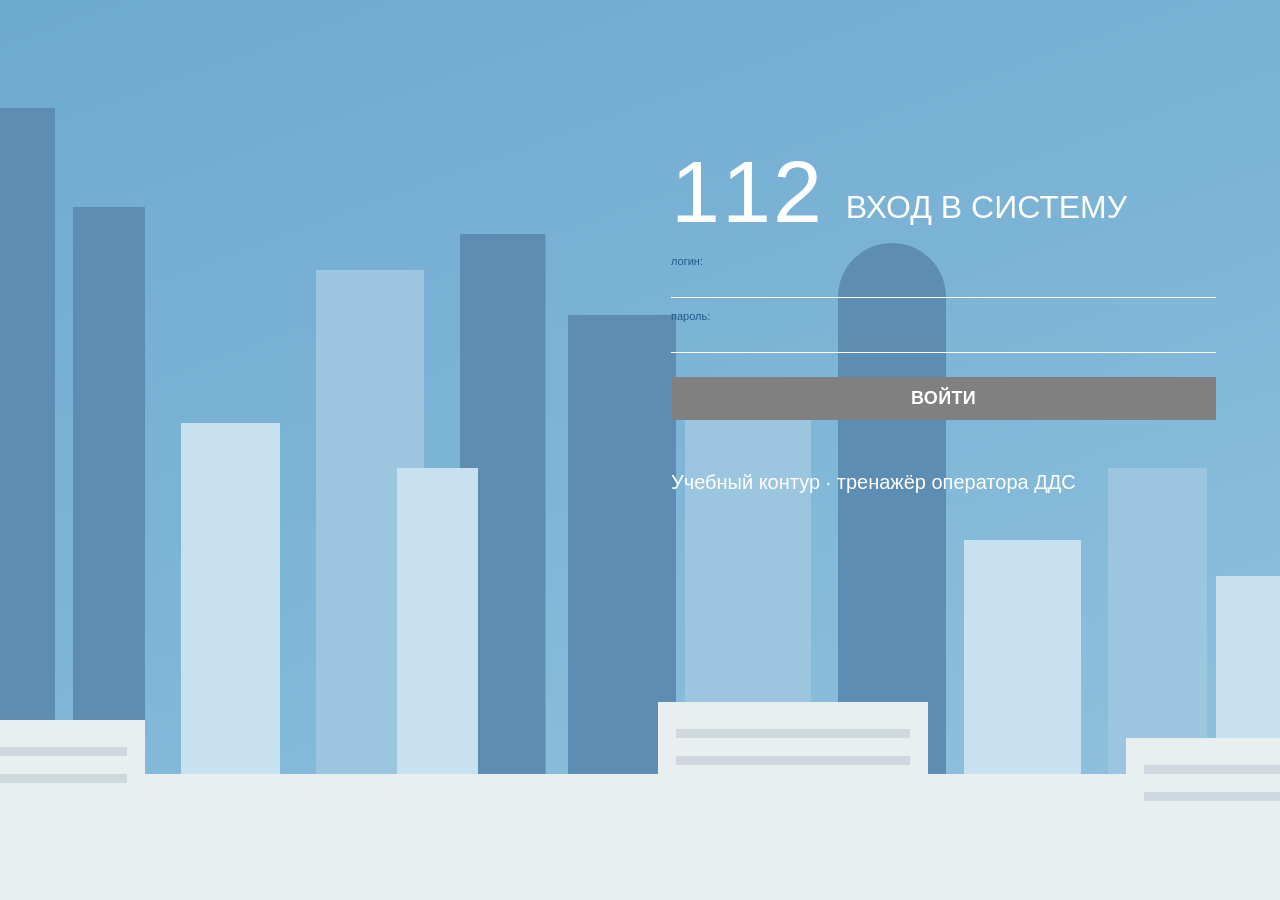
<file: web/report.html>
<!doctype html>
<html lang="ru">
<head>
<meta charset="utf-8">
<meta name="viewport" content="width=device-width, initial-scale=1">
<link rel="icon" href="favicon.svg" type="image/svg+xml">
<title>Отчёт о занятии</title>
<link rel="stylesheet" href="css/insight.css">
<link rel="stylesheet" href="css/report.css">
</head>
<body>
<div class="bar no-print">
  <button type="button" id="back">← Назад</button>
  <span class="spacer"></span>
  <button type="button" id="csv" hidden>Скачать CSV</button>
  <button type="button" id="xlsx" hidden>Скачать Excel</button>
  <button type="button" class="primary" id="print">Печать / PDF</button>
</div>
<main class="sheet" id="sheet">
  <p class="muted" id="status">Загрузка отчёта…</p>
</main>
<script src="js/api.js"></script>
<script src="js/report.js"></script>
</body>
</html>
</file>
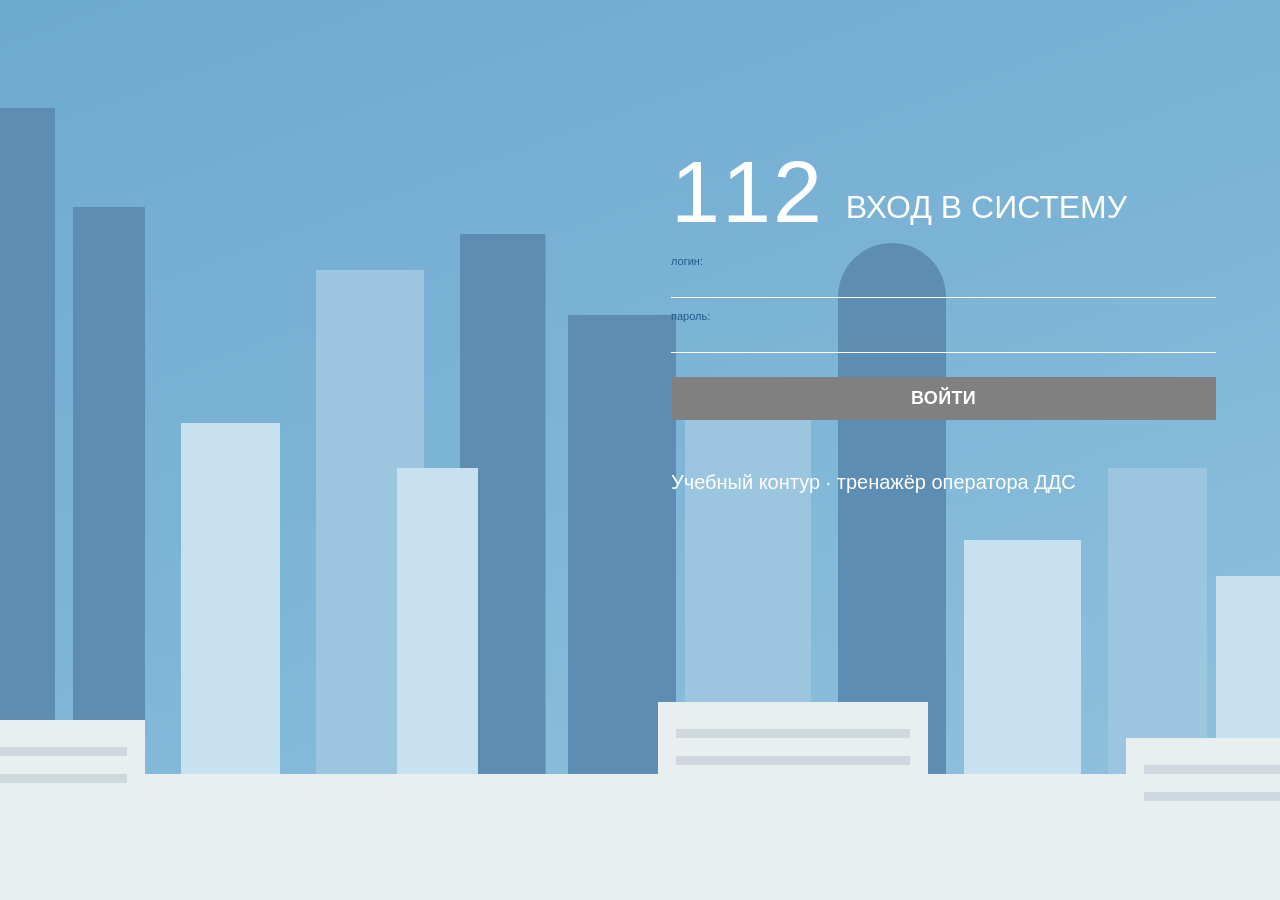
<file: web/teacher.html>
<!doctype html>
<html lang="ru">
<head>
<meta charset="utf-8">
<meta name="viewport" content="width=device-width, initial-scale=1">
<link rel="icon" href="favicon.svg" type="image/svg+xml">
<title>Тренажёр ДДС · Преподаватель</title>
<link rel="stylesheet" href="css/teacher.css">
<link rel="stylesheet" href="css/insight.css">
</head>
<body>
<header class="top">
  <span class="brand">Тренажёр ДДС</span>
  <nav class="tabs" id="tabs">
    <button type="button" class="on" data-view="lessons">Занятия</button>
    <button type="button" data-view="scenarios">Сценарии</button>
    <button type="button" data-view="groups">Группы и задания</button>
    <button type="button" data-view="analytics">Аналитика</button>
    <button type="button" data-view="materials">Материалы</button>
  </nav>
  <span class="who">Преподаватель: <b id="who"></b></span>
  <span class="spacer"></span>
  <span class="hint" id="hint"></span>
  <button type="button" class="ghost" id="exit">Выйти</button>
</header>

<div class="layout tview" id="view-lessons">
  <aside class="side">
    <section class="panel">
      <h2>Новое занятие</h2>
      <label class="fld">Сценарий
        <select id="pack"></select>
      </label>
      <div class="pack-info" id="pack-info"></div>
      <label class="fld" id="tempo-box">Темп
        <select id="tempo">
          <option value="1">реальное время</option>
          <option value="0.5">ускорение ×2</option>
          <option value="0.2">ускорение ×5</option>
          <option value="0.1">ускорение ×10 (демонстрация)</option>
          <option value="2">замедление ×2 (знакомство с АРМ)</option>
          <option value="3">замедление ×3 (первое знакомство)</option>
        </select>
      </label>
      <div id="cards-opts" hidden>
        <div class="fld">Категории событий <span class="hint-s">(ничего не выбрано — все)</span>
          <div class="groups" id="groups"></div>
        </div>
        <div class="row2">
          <label class="fld">Вызовов на обучающегося<input type="number" id="count" min="1" max="50" value="8"></label>
          <label class="fld">Норматив карточки, с<input type="number" id="norm" min="20" max="900" value="80"></label>
        </div>
        <label class="fld">Разбор ошибок
          <select id="feedback">
            <option value="immediate">сразу после каждой карточки (обучение)</option>
            <option value="end">только в итоге занятия (аттестация)</option>
          </select>
        </label>
      </div>
      <div id="dds-opts" hidden>
        <label class="fld">Источник карточек
          <select id="source">
            <option value="pack">карточки сценария</option>
            <option value="student">карточки, заполненные обучающимися (режим «карточки»)</option>
            <option value="mixed">сценарий и карточки обучающихся вперемешку</option>
          </select>
        </label>
        <label class="fld" id="scount-box" hidden>Карточек обучающихся, не больше<input type="number" id="scount" min="1" max="50" value="8"></label>
      </div>
      <label class="fld">Для группы
        <select id="lgroup"><option value="">любые обучающиеся</option></select>
      </label>
      <details class="crit">
        <summary>Критерии успешности и нормативы</summary>
        <div class="row2">
          <label class="fld">Порог зачёта, баллов<input type="number" id="pass" min="0" max="100" value="70"></label>
          <label class="fld">Допустимо замечаний<input type="number" id="maxerr" min="0" max="500" placeholder="без ограничения"></label>
        </div>
        <label class="fld" id="pnorm-box">Норматив первичного статуса ДДС, с<input type="number" id="pnorm" min="5" max="600" value="30"></label>
        <label class="fld" id="anorm-box" hidden>Норматив принятия вызова, с<input type="number" id="anorm" min="3" max="120" value="15"></label>
        <label class="chk"><input type="checkbox" id="textcheck" checked> учитывать орфографию и оформление текста</label>
      </details>
      <button type="button" class="primary" id="create">Создать занятие</button>
      <p class="err" id="create-err"></p>
    </section>
    <section class="panel">
      <h2>Мои занятия</h2>
      <div id="lessons" class="lessons"></div>
    </section>
  </aside>

  <main class="main" id="main">
    <div class="empty" id="empty">Создайте занятие или выберите его в списке слева.</div>
    <div id="lesson" hidden>
      <div class="lesson-head">
        <div>
          <h1 id="l-title"></h1>
          <div class="l-meta" id="l-meta"></div>
        </div>
        <div class="actions">
          <button type="button" id="assign-all">Назначить роль всем</button>
          <button type="button" class="primary" id="start">Начать занятие</button>
          <button type="button" class="danger" id="finish">Завершить занятие</button>
        </div>
      </div>
      <p class="err" id="l-err"></p>

      <div class="stats" id="stats"></div>

      <section class="panel wide">
        <h2>Участники <span class="conn" id="conn"></span></h2>
        <table class="grid">
          <thead id="thead"></thead>
          <tbody id="rows"></tbody>
        </table>
        <p class="note" id="join-note"></p>
      </section>

      <section class="panel wide" id="results-box" hidden>
        <h2>Итоги по категориям памятки <span class="spacer"></span><button type="button" id="open-report">Отчёт о занятии (печать, Excel, CSV)</button></h2>
        <div id="results"></div>
      </section>
    </div>
  </main>
</div>

<div class="layout tview" id="view-scenarios" hidden>
  <aside class="side">
    <section class="panel">
      <h2>Сгенерировать сценарий</h2>
      <label class="fld">Режим
        <select id="g-mode">
          <option value="card_actions">Действия с карточками — диспетчер ДДС</option>
          <option value="cards">Карточки — оператор Службы 112</option>
        </select>
      </label>
      <label class="fld" id="g-district-box">Район — роль обучающихся: ДДС района
        <select id="g-district"></select>
      </label>
      <div class="fld">Категории событий <span class="hint-s">(ничего не выбрано — все)</span>
        <div class="groups" id="g-groups"></div>
      </div>
      <div class="row2">
        <label class="fld">Сложность<select id="g-level"></select></label>
        <label class="fld">Карточек<input type="number" id="g-count" min="3" max="30" value="10"></label>
      </div>
      <p class="pack-info" id="g-help"></p>
      <button type="button" class="primary" id="g-go">Сгенерировать</button>
      <p class="err" id="g-err"></p>
      <div class="import"><span class="hint-s">или загрузить сценарий из файла JSON (черновиком):</span>
        <input type="file" id="g-import" accept=".json,application/json"></div>
    </section>
    <section class="panel">
      <h2>Сценарии</h2>
      <div id="sc-list" class="lessons"></div>
    </section>
  </aside>

  <main class="main">
    <div class="empty" id="sc-empty">Сгенерируйте сценарий или выберите его в списке.<br>
      Черновик можно проверить, исправить по комментарию и утвердить целиком или частично —<br>
      утверждённый сценарий появится в списке сценариев для занятий.</div>
    <div id="sc" hidden>
      <div class="lesson-head">
        <div class="sc-head">
          <input class="sc-title" id="sc-title" maxlength="200" aria-label="Название сценария">
          <div class="l-meta" id="sc-meta"></div>
        </div>
        <div class="actions">
          <button type="button" id="sc-copy">Копия в черновик</button>
          <button type="button" class="danger" id="sc-archive">В архив</button>
          <button type="button" class="primary" id="sc-approve">Утвердить отмеченные</button>
        </div>
      </div>
      <p class="err" id="sc-err"></p>
      <p class="sc-note" id="sc-note" hidden></p>
      <details class="panel wide sc-ref" id="sc-ref"><summary>Справка службы — её видит обучающийся</summary><div id="sc-ref-body"></div></details>
      <div id="sc-items"></div>
    </div>
  </main>
</div>

<div class="layout tview" id="view-groups" hidden>
  <aside class="side">
    <section class="panel">
      <h2>Группы</h2>
      <div class="inline"><input id="g-new" maxlength="100" placeholder="Название новой группы"><button type="button" id="g-add">Создать</button></div>
      <div id="g-list" class="lessons"></div>
      <p class="err" id="g-err"></p>
    </section>
  </aside>
  <main class="main">
    <div class="empty" id="g-empty">Создайте группу или выберите её слева: состав группы, задания и их выполнение.</div>
    <div id="g-view" hidden>
      <div class="lesson-head"><div><h1 id="g-title"></h1><div class="l-meta" id="g-meta"></div></div>
        <div class="actions"><button type="button" class="danger" id="g-archive">Убрать группу в архив</button></div></div>
      <div class="grid-2">
        <section class="panel">
          <h2>Состав группы</h2>
          <input id="g-filter" class="filter" placeholder="Поиск по фамилии или логину">
          <div id="g-members" class="members"></div>
          <button type="button" class="primary" id="g-save">Сохранить состав</button>
        </section>
        <section class="panel">
          <h2>Назначить задание</h2>
          <label class="fld">Сценарий<select id="t-pack"></select></label>
          <label class="fld">Название задания<input id="t-title" maxlength="200" placeholder="по названию сценария"></label>
          <div class="row2">
            <label class="fld">Сложность<select id="t-level"><option value="">по сценарию</option><option value="1">базовая</option><option value="2">средняя</option><option value="3">высокая</option></select></label>
            <label class="fld">Срок<input type="date" id="t-due"></label>
          </div>
          <div id="t-cards-opts" class="row2">
            <label class="fld">Вызовов<input type="number" id="t-count" min="1" max="50" value="8"></label>
            <label class="fld">Норматив карточки, с<input type="number" id="t-norm" min="20" max="900" value="80"></label>
          </div>
          <div class="row2">
            <label class="fld">Порог зачёта<input type="number" id="t-pass" min="0" max="100" value="70"></label>
            <label class="fld" id="t-pnorm-box">Норматив статуса ДДС, с<input type="number" id="t-pnorm" min="5" max="600" value="30"></label>
          </div>
          <label class="fld">Пояснение для обучающихся<input id="t-note" maxlength="2000" placeholder="например: обратите внимание на дома других УК"></label>
          <button type="button" class="primary" id="t-add">Назначить группе</button>
          <p class="err" id="t-err"></p>
        </section>
      </div>
      <section class="panel wide">
        <h2>Задания группы и выполнение</h2>
        <div id="t-list"></div>
      </section>
    </div>
  </main>
</div>

<div class="page tview" id="view-analytics" hidden>
  <div class="a-bar panel">
    <label class="fld">Группа<select id="a-group"><option value="">все мои обучающиеся</option></select></label>
    <label class="fld">Порог зачёта<input type="number" id="a-threshold" min="0" max="100" value="70"></label>
    <button type="button" class="primary" id="a-load">Обновить</button>
    <span class="spacer"></span>
    <button type="button" id="a-xlsx">Excel</button>
    <button type="button" id="a-csv">CSV</button>
  </div>
  <p class="err" id="a-err"></p>
  <div id="a-body"></div>
</div>

<div class="page tview" id="view-materials" hidden>
  <section class="panel">
    <h2>Загрузить материал</h2>
    <div class="up-row">
      <input type="file" id="m-file">
      <input id="m-title" maxlength="200" placeholder="Название (по имени файла)">
      <select id="m-group"><option value="">для всех обучающихся</option></select>
      <input id="m-desc" maxlength="2000" placeholder="Описание">
      <button type="button" class="primary" id="m-upload">Загрузить</button>
    </div>
    <p class="note">PDF, DOCX, XLSX, PPTX, TXT, MD, CSV, JSON, XML, MP3, WAV, PNG, JPG, MP4 — до 50 МБ. Обучающиеся видят материалы своих групп и общие.</p>
    <p class="err" id="m-err"></p>
  </section>
  <section class="panel wide"><h2>Материалы</h2><div id="m-list"></div></section>
</div>

<script src="js/api.js"></script>
<script src="js/charts.js"></script>
<script src="js/teacher.js"></script>
<script src="js/scenarios.js"></script>
<script src="js/teaching.js"></script>
</body>
</html>
</file>
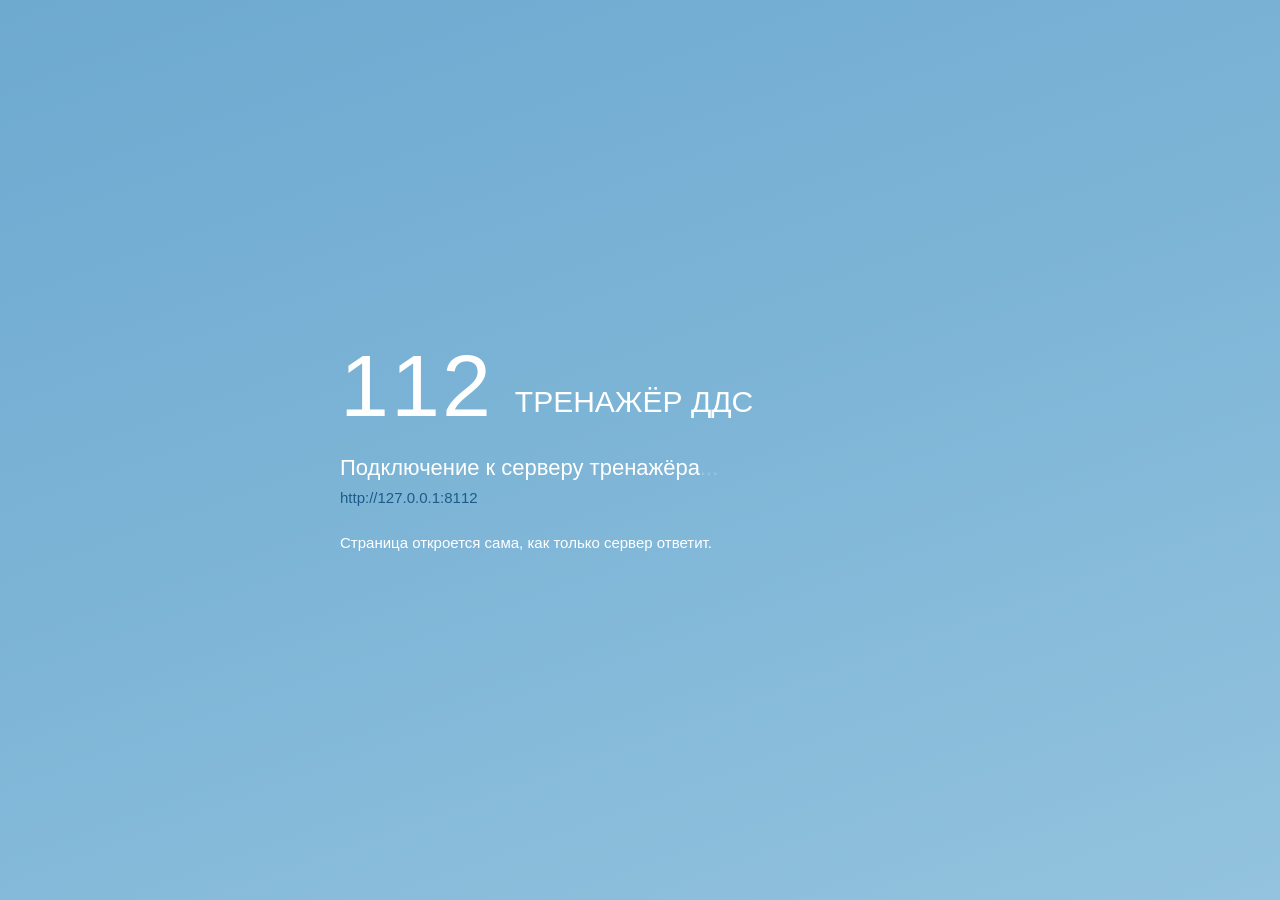
<file: deploy/kiosk/waiting.html>
<!doctype html>
<html lang="ru">
<head>
<meta charset="utf-8">
<title>Тренажёр ДДС · подключение</title>
<!-- Стартовая страница киоска: лежит на рабочем месте, поэтому открывается и при недоступном сервере.
     Проверяет сервер каждые 2 с и сама переходит ко входу. Внешних ресурсов нет — контур изолирован. -->
<style>
  html, body { margin: 0; height: 100%; }
  body {
    display: flex; align-items: center; justify-content: center;
    font-family: Roboto, "Segoe UI", "Helvetica Neue", Arial, sans-serif; color: #fff;
    background: linear-gradient(160deg, #6ea9d0 0%, #7cb4d6 45%, #93c3de 100%);
  }
  .box { width: 600px; }
  .logo { display: flex; align-items: flex-end; gap: 22px; }
  .n { font-size: 88px; line-height: 78px; font-weight: 300; letter-spacing: 2px; }
  .t { font-size: 30px; line-height: 38px; margin-bottom: 4px; }
  .msg { font-size: 22px; margin-top: 30px; }
  .dots span { animation: blink 1.4s infinite both; }
  .dots span:nth-child(2) { animation-delay: .2s; }
  .dots span:nth-child(3) { animation-delay: .4s; }
  @keyframes blink { 0%, 80%, 100% { opacity: .2; } 40% { opacity: 1; } }
  .addr { font-size: 15px; color: #1e5b8a; margin-top: 8px; }
  .hint { font-size: 15px; line-height: 21px; margin-top: 26px; }
</style>
</head>
<body>
<div class="box">
  <div class="logo"><span class="n">112</span><span class="t">ТРЕНАЖЁР ДДС</span></div>
  <div class="msg">Подключение к серверу тренажёра<span class="dots"><span>.</span><span>.</span><span>.</span></span></div>
  <div class="addr" id="addr"></div>
  <div class="hint" id="hint">Страница откроется сама, как только сервер ответит.</div>
</div>
<script>
(function () {
  'use strict';
  var addr = document.getElementById('addr');
  var hint = document.getElementById('hint');
  var raw = new URLSearchParams(location.search).get('server') || 'http://127.0.0.1:8112';
  var server;
  try {
    var url = new URL(raw);
    if (url.protocol !== 'http:' && url.protocol !== 'https:') throw new Error('protocol');
    server = url.origin + url.pathname.replace(/\/+$/, '');
  } catch (e) {
    addr.textContent = 'Неверный адрес сервера: ' + raw;
    hint.textContent = 'Исправьте SERVER в kiosk.conf и перезапустите киоск.';
    return;
  }
  addr.textContent = server;
  var tries = 0;
  function probe() {
    tries += 1;
    // no-cors: ответ непрозрачен, но запрос завершается без ошибки, только если сервер доступен
    fetch(server + '/api/health?t=' + Date.now(), { mode: 'no-cors', cache: 'no-store' })
      .then(function () { location.replace(server + '/'); })
      .catch(function () {
        if (tries === 8) hint.textContent = 'Сервер пока не отвечает. Если это затянулось — сообщите преподавателю.';
        setTimeout(probe, 2000);
      });
  }
  probe();
})();
</script>
</body>
</html>
</file>
<file: web/css/login.css>
* { box-sizing: border-box; }
html, body { margin: 0; height: 100%; }
body {
  font-family: Roboto, "Segoe UI", "Helvetica Neue", Arial, sans-serif;
  background: linear-gradient(160deg, #6ea9d0 0%, #7cb4d6 45%, #93c3de 100%);
  color: #fff; overflow: hidden;
}
.city { position: fixed; left: 0; right: 0; bottom: 0; width: 100%; height: 100%; }
.login { position: absolute; left: 66%; top: 17%; width: 545px; }
.logo { display: flex; align-items: flex-end; gap: 22px; margin-bottom: 24px; }
.logo .n { font-size: 88px; line-height: 78px; font-weight: 300; letter-spacing: 2px; }
.logo .t { font-size: 32px; line-height: 40px; font-weight: 400; margin-bottom: 4px; }
.f { display: block; margin-top: 12px; }
.f > span { display: block; font-size: 11px; color: #1e5b8a; }
.f input {
  width: 100%; border: 0; border-bottom: 1px solid #fff; background: transparent; outline: 0;
  color: #fff; font-family: inherit; font-size: 18px; line-height: 30px; padding: 0 2px;
}
.roles label { display: block; font-size: 15px; margin-top: 6px; cursor: pointer; }
.roles input { accent-color: #1e5b8a; }
button {
  width: 100%; height: 43px; margin-top: 24px; border: 0; background: #808080; color: #fff;
  font-family: inherit; font-size: 18px; font-weight: 700; letter-spacing: .02em; cursor: pointer;
}
button:hover { background: #737373; }
button[disabled] { opacity: .6; cursor: default; }
.err { min-height: 20px; margin: 10px 0 0; color: #7a1010; font-weight: 500; }
.note { margin-top: 18px; font-size: 20px; line-height: 28px; }
@media (max-width: 1400px) { .login { left: auto; right: 5%; } }
.info { font-size: 15px; line-height: 21px; margin: 6px 0 4px; }
</file>
<file: web/css/teacher.css>
/* Экран преподавателя — рабочий инструмент тренажёра, не копия АРМ-112. */
:root {
  --bg: #eef1f3; --panel: #fff; --ink: #1d2327; --muted: #5d6a72; --line: #dde3e7;
  --blue: #157dbd; --red: #b3261e; --amber: #f2b233; --green: #1f7a4a;
  --font: Roboto, "Segoe UI", "Helvetica Neue", Arial, sans-serif;
}
* { box-sizing: border-box; }
html, body { margin: 0; height: 100%; }
body { font-family: var(--font); font-size: 14px; color: var(--ink); background: var(--bg); }
button { font-family: inherit; font-size: 13px; cursor: pointer; height: 32px; padding: 0 14px; border-radius: 3px; border: 1px solid #b9c3c9; background: #fff; color: var(--ink); }
button:hover { border-color: var(--blue); }
button[disabled] { opacity: .45; cursor: default; }
button.primary { background: var(--blue); border-color: var(--blue); color: #fff; }
button.danger { background: #fff; border-color: var(--red); color: var(--red); }
button.ghost { background: transparent; color: #dfe6ea; border-color: #56626a; height: 26px; }
[hidden] { display: none !important; }

.top { height: 44px; display: flex; align-items: center; gap: 18px; padding: 0 18px; background: #15191c; color: #c9d2d8; border-bottom: 2px solid var(--amber); }
.brand { color: var(--amber); font-weight: 700; letter-spacing: .06em; text-transform: uppercase; font-size: 12px; }
.who b { color: #fff; font-weight: 500; }
.spacer { flex: 1; }
.hint { color: #8f9ca4; font-size: 12px; }

.layout { display: grid; grid-template-columns: 340px 1fr; gap: 18px; padding: 18px; height: calc(100% - 44px); }
.side { display: flex; flex-direction: column; gap: 18px; min-height: 0; overflow: auto; }
.main { min-width: 0; overflow: auto; }
.panel { background: var(--panel); border: 1px solid var(--line); border-radius: 4px; padding: 16px 18px; }
.panel.wide { margin-top: 18px; }
.panel h2 { margin: 0 0 12px; font-size: 15px; font-weight: 600; display: flex; align-items: center; gap: 10px; }
.fld { display: block; font-size: 12px; color: var(--muted); margin-bottom: 12px; }
.fld select { display: block; width: 100%; height: 32px; margin-top: 4px; font: 14px var(--font); border: 1px solid #b9c3c9; border-radius: 3px; background: #fff; }
.pack-info { font-size: 12px; color: var(--muted); margin: -4px 0 12px; line-height: 17px; }
.err { color: var(--red); min-height: 1em; margin: 8px 0 0; font-size: 13px; }
.lessons { display: flex; flex-direction: column; gap: 6px; }
.lesson-item { text-align: left; height: auto; padding: 8px 10px; display: flex; flex-direction: column; gap: 2px; }
.lesson-item.sel { border-color: var(--blue); box-shadow: inset 3px 0 0 var(--blue); }
.lesson-item b { font-weight: 600; }
.lesson-item span { font-size: 12px; color: var(--muted); }
.none { color: var(--muted); font-size: 13px; }

.empty { color: var(--muted); padding: 60px 0; text-align: center; }
.lesson-head { display: flex; align-items: flex-start; justify-content: space-between; gap: 20px; }
.lesson-head h1 { margin: 0; font-size: 22px; font-weight: 500; }
.l-meta { color: var(--muted); margin-top: 4px; }
.badge { display: inline-block; padding: 1px 9px; border-radius: 10px; font-size: 12px; font-weight: 600; margin-right: 8px; }
.badge.s-набор { background: #e3eef7; color: #155a8a; }
.badge.s-идёт { background: #e2f3e9; color: var(--green); }
.badge.s-завершено, .badge.s-отчёт { background: #ececec; color: #444; }
.actions { display: flex; gap: 8px; flex-wrap: wrap; justify-content: flex-end; }

.stats { display: grid; grid-template-columns: repeat(4, 1fr); gap: 12px; margin-top: 16px; }
.stat { background: var(--panel); border: 1px solid var(--line); border-radius: 4px; padding: 12px 14px; }
.stat b { display: block; font-size: 24px; font-weight: 500; }
.stat span { color: var(--muted); font-size: 12px; }
.stat.warn b { color: var(--red); }

table.grid { width: 100%; border-collapse: collapse; }
.grid th, .grid td { padding: 8px 10px; border-bottom: 1px solid var(--line); text-align: left; }
.grid th { font-size: 12px; font-weight: 500; color: var(--muted); }
.grid .n { text-align: right; width: 110px; }
.grid td.bad { color: var(--red); font-weight: 600; }
.dot { display: inline-block; width: 8px; height: 8px; border-radius: 50%; margin-right: 6px; background: #999; }
.dot.on { background: #2ea160; }
.dot.re { background: #e0a030; }
.dot.off { background: var(--red); }
.conn { font-size: 12px; font-weight: 400; color: var(--muted); }
.note { color: var(--muted); font-size: 12px; margin: 10px 0 0; }
.note code { background: #f1f3f4; padding: 1px 5px; border-radius: 3px; }

.res { border-top: 1px solid var(--line); padding: 14px 0; }
.res:first-child { border-top: 0; padding-top: 0; }
.res-head { display: flex; align-items: baseline; gap: 14px; }
.res-head b { font-size: 16px; font-weight: 600; }
.res-score { font-size: 28px; font-weight: 700; color: var(--blue); }
.res-score.low { color: var(--red); }
.cats { display: grid; grid-template-columns: repeat(7, 1fr); gap: 6px; margin: 10px 0; }
.cat { border: 1px solid var(--line); border-radius: 3px; padding: 6px 8px; font-size: 11px; color: var(--muted); line-height: 14px; min-height: 64px; }
.cat b { display: block; font-size: 18px; color: var(--ink); margin-bottom: 2px; }
.cat.hit { border-color: #e0a030; background: #fff8ea; }
.cat.hit b { color: #9a5b00; }
.fnd { font-size: 13px; margin: 4px 0; line-height: 18px; }
.fnd span { color: var(--muted); }
details summary { cursor: pointer; color: var(--blue); font-size: 13px; margin-top: 4px; }

.hint-s { color: var(--muted); font-size: 11px; }
.groups { display: flex; flex-direction: column; gap: 2px; margin-top: 4px; max-height: 220px; overflow: auto; border: 1px solid var(--line); border-radius: 3px; padding: 4px 6px; }
.groups label { display: flex; align-items: center; gap: 6px; font-size: 13px; color: var(--ink); }
.groups small { color: var(--muted); margin-left: auto; }
.row2 { display: grid; grid-template-columns: 1fr 1fr; gap: 10px; }
.fld input[type="number"] { display: block; width: 100%; height: 32px; margin-top: 4px; font: 14px var(--font); border: 1px solid #b9c3c9; border-radius: 3px; padding: 0 8px; }
.timing { font-size: 12px; color: var(--muted); }

/* вкладки «Занятия / Сценарии» */
.tabs { display: flex; gap: 2px; }
.tabs button { height: 28px; background: transparent; color: #aab6bd; border: 1px solid transparent; border-radius: 3px; }
.tabs button.on { color: #fff; border-color: #56626a; background: #232a2e; }

/* сценарии (узел 4) */
.st { font-style: normal; font-weight: 600; }
.st-draft { color: #9a5b00; }
.st-approved { color: var(--green); }
.st-archived { color: #777; }
.badge.st-draft { background: #fff3dc; }
.badge.st-approved { background: #e2f3e9; }
.badge.st-archived { background: #ececec; }
.sc-head { flex: 1; min-width: 0; }
.sc-title { width: 100%; font: 500 20px var(--font); border: 1px solid transparent; border-radius: 3px; padding: 2px 6px; margin-left: -7px; background: transparent; color: var(--ink); }
.sc-title:not([readonly]):hover, .sc-title:focus { border-color: #b9c3c9; background: #fff; outline: none; }
.sc-note { background: #eaf4fb; border: 1px solid #b7d7ee; color: #154a70; border-radius: 3px; padding: 8px 12px; margin: 10px 0 0; font-size: 13px; }
.sc-ref summary { font-size: 13px; }
.sc-ref h4 { margin: 10px 0 4px; font-size: 13px; font-weight: 600; }
.sc-ref ul { margin: 0; padding-left: 18px; font-size: 13px; color: var(--muted); line-height: 19px; }
.sc-card { background: var(--panel); border: 1px solid var(--line); border-left: 4px solid #9fb0ba; border-radius: 4px; margin-top: 12px; }
.sc-card.k-profile, .sc-card.k-student { border-left-color: var(--green); }
.sc-card.k-other_uk, .sc-card.k-lift_org, .sc-card.k-road, .sc-card.k-oek, .sc-card.k-duplicate { border-left-color: #e0a030; }
.sc-card.k-refusal { border-left-color: var(--red); }
.sc-card.k-call { border-left-color: var(--blue); }
.sc-card header { display: flex; align-items: center; gap: 12px; padding: 8px 14px; border-bottom: 1px solid var(--line); font-size: 13px; }
.sc-card header label { display: flex; align-items: center; gap: 6px; }
.sc-card header .t { color: var(--muted); font-variant-numeric: tabular-nums; }
.sc-card header .kind { background: #f1f3f4; border-radius: 10px; padding: 1px 9px; font-size: 12px; color: #444; }
.sc-card header .code { color: var(--muted); overflow: hidden; text-overflow: ellipsis; white-space: nowrap; }
.sc-body { display: grid; grid-template-columns: 1fr 1fr; gap: 0; }
.sc-body > div { padding: 10px 14px; font-size: 13px; line-height: 19px; }
.sc-body .lbl { display: inline-block; min-width: 92px; color: var(--muted); font-size: 12px; margin-right: 6px; }
.gold { background: #f3faf5; border-left: 1px solid var(--line); }
.gold-h { font-size: 11px; text-transform: uppercase; letter-spacing: .06em; color: var(--green); font-weight: 700; margin-bottom: 6px; }
.opts, .path { margin-bottom: 6px; }
.opt { display: inline-block; border: 1px solid #c9d3d8; border-radius: 3px; padding: 1px 8px; color: #8a959b; font-size: 12px; margin-right: 4px; }
.opt.on { border-color: var(--green); background: var(--green); color: #fff; font-weight: 600; }
.why { color: #2d3a40; margin-bottom: 4px; }
.need { margin-top: 4px; }
.fact { display: inline-block; background: #fff; border: 1px solid #b8dcc5; border-radius: 3px; padding: 0 6px; margin: 1px 2px; font-size: 12px; }
.sample { margin-top: 4px; color: #1f5c38; font-style: italic; }
.steps { margin: 6px 0 4px; padding-left: 18px; }
.steps li { margin: 2px 0; }
.steps i { color: var(--muted); }
.final { margin-top: 4px; }
.qs { list-style: none; margin: 4px 0 6px; padding: 0; }
.qs li { color: #8a959b; font-size: 12px; }
.qs li.on { color: var(--green); font-weight: 600; }
.sc-issues { margin-top: 6px; color: var(--red); font-size: 12px; }
.sc-hist { border-top: 1px dashed var(--line); padding: 6px 14px; font-size: 12px; color: #5b4a00; background: #fffbea; }
.sc-card footer { display: flex; gap: 8px; padding: 8px 14px; border-top: 1px solid var(--line); background: #fafbfc; }
.sc-card footer .cmt { flex: 1; height: 32px; border: 1px solid #b9c3c9; border-radius: 3px; padding: 0 10px; font: 13px var(--font); }
.fld input[type="number"]#scount { margin-top: 4px; }
#sc .lesson-head { flex-wrap: wrap; }
.sc-head { flex: 1 1 380px; }
@media (max-width: 1200px) {
  .sc-body { grid-template-columns: 1fr; }
  .gold { border-left: 0; border-top: 1px solid var(--line); }
}
.sc-card footer { flex-wrap: wrap; }
.sc-card footer .cmt { flex: 1 1 220px; min-width: 0; }
.sc-card header .code { flex: 1; min-width: 0; }
.sc-card header { flex-wrap: wrap; }

/* узел 6: критерии, экспертная оценка, группы, аналитика, материалы */
.crit { border: 1px solid var(--line); border-radius: 3px; padding: 6px 10px; margin-bottom: 12px; font-size: 13px; }
.crit summary { cursor: pointer; color: var(--blue); margin-bottom: 6px; }
.chk { display: flex; align-items: center; gap: 6px; font-size: 13px; color: var(--ink); margin-bottom: 6px; }
.fld input:not([type="number"]):not([type="checkbox"]):not([type="file"]), .fld input[type="date"] { display: block; width: 100%; height: 32px; margin-top: 4px; font: 14px var(--font); border: 1px solid #b9c3c9; border-radius: 3px; padding: 0 8px; }
.panel h2 .spacer { flex: 1; }
.panel h2 button { font-weight: 400; }
.expert { display: flex; gap: 8px; align-items: center; margin-top: 10px; flex-wrap: wrap; font-size: 13px; }
.expert input[type="number"] { width: 90px; height: 30px; border: 1px solid #b9c3c9; border-radius: 3px; padding: 0 6px; font: 14px var(--font); }
.expert input:not([type="number"]) { flex: 1; min-width: 220px; height: 30px; border: 1px solid #b9c3c9; border-radius: 3px; padding: 0 8px; font: 13px var(--font); }
.reasons { color: var(--red); font-size: 13px; margin-top: 4px; }
.res-head .pill { align-self: center; }
.page .err:empty { display: none; }
.page { padding: 18px; height: calc(100% - 44px); overflow: auto; display: flex; flex-direction: column; gap: 14px; }
.a-bar { display: flex; align-items: flex-end; gap: 12px; flex-wrap: wrap; }
.a-bar .fld { margin: 0; min-width: 200px; }
.a-bar .spacer { flex: 1; }
.fld input[type="number"]#a-threshold { width: 110px; }
.inline { display: flex; gap: 6px; margin-bottom: 10px; }
.inline input { flex: 1; height: 32px; border: 1px solid #b9c3c9; border-radius: 3px; padding: 0 8px; font: 14px var(--font); }
.grid-2 { display: grid; grid-template-columns: 1fr 1fr; gap: 18px; margin-top: 16px; }
.members { max-height: 320px; overflow: auto; border: 1px solid var(--line); border-radius: 3px; padding: 4px 8px; margin: 8px 0 10px; }
.members label { display: flex; gap: 8px; align-items: center; font-size: 13px; padding: 3px 0; }
.members small { color: var(--muted); margin-left: auto; }
.filter { width: 100%; height: 30px; border: 1px solid #b9c3c9; border-radius: 3px; padding: 0 8px; font: 13px var(--font); }
.task-row { border-top: 1px solid var(--line); padding: 10px 0; }
.task-row:first-child { border-top: 0; }
.task-row .h { display: flex; align-items: baseline; gap: 10px; flex-wrap: wrap; }
.task-row .h b { font-size: 14px; }
.task-row .h span { color: var(--muted); font-size: 12px; }
.task-row .h .spacer { flex: 1; }
.task-row table { width: 100%; border-collapse: collapse; margin-top: 6px; font-size: 13px; }
.task-row td, .task-row th { padding: 4px 6px; border-bottom: 1px solid var(--line); text-align: left; }
.task-row th { font-weight: 500; color: var(--muted); font-size: 12px; }
.up-row { display: flex; gap: 8px; flex-wrap: wrap; align-items: center; }
.up-row input:not([type="file"]), .up-row select { height: 32px; border: 1px solid #b9c3c9; border-radius: 3px; padding: 0 8px; font: 13px var(--font); }
.up-row #m-desc { flex: 1; min-width: 220px; }
.mrow { display: flex; align-items: center; gap: 12px; border-top: 1px solid var(--line); padding: 8px 0; }
.mrow:first-child { border-top: 0; }
.mrow .t { flex: 1; }
.mrow .t span { display: block; font-size: 12px; color: var(--muted); }
.a-grid { display: grid; grid-template-columns: minmax(0, 1.3fr) minmax(0, 1fr); gap: 14px; }
.fb { display: flex; gap: 6px; margin-top: 8px; }
.fb input { flex: 1; height: 30px; border: 1px solid #b9c3c9; border-radius: 3px; padding: 0 8px; font: 13px var(--font); }
@media (max-width: 1100px) { .grid-2, .a-grid { grid-template-columns: 1fr; } }
.import { margin-top: 10px; display: flex; flex-direction: column; gap: 4px; }
</file>
<file: web/css/insight.css>
/* Диаграммы, тепловая карта, инсайты — общие для преподавателя, кабинета и отчёта (узел 6). */
.chart { width: 100%; max-width: 640px; height: auto; display: block; font-family: inherit; }
.legend { display: flex; flex-wrap: wrap; gap: 6px 16px; font-size: 12px; color: #5d6a72; margin: 4px 0 0; }
.legend span { display: inline-flex; align-items: center; gap: 6px; }
.legend i { display: inline-block; }
table.heat { border-collapse: collapse; font-size: 13px; margin-top: 6px; }
.heat th, .heat td { border: 1px solid #fff; padding: 5px 8px; text-align: center; min-width: 38px; }
.heat th { font-weight: 500; color: #5d6a72; background: #eef1f3; cursor: help; }
.heat td:first-child, .heat th:first-child { text-align: left; min-width: 160px; background: #fff; color: #1d2327; }
.heat td.n { color: #5d6a72; background: #fff; }
.heat-key { display: flex; flex-wrap: wrap; gap: 2px 14px; font-size: 11px; color: #5d6a72; margin-top: 6px; }
.heat-scale { font-size: 11px; color: #5d6a72; margin-top: 4px; display: flex; align-items: center; gap: 6px; }
.heat-scale i { display: inline-block; width: 18px; height: 10px; border: 1px solid #dde3e7; }
.insights { list-style: none; margin: 0; padding: 0; }
.insights li { padding: 8px 12px; border-left: 4px solid #9fb0ba; background: #f7f9fa; margin-bottom: 6px; font-size: 13px; line-height: 19px; border-radius: 0 3px 3px 0; }
.insights li.high { border-left-color: #c0392b; background: #fdf2f1; }
.insights li.medium { border-left-color: #e0a030; background: #fff8ea; }
.insights li.low { border-left-color: #1f7a4a; background: #eef8f2; }
.recs { list-style: none; margin: 0; padding: 0; }
.recs li { border: 1px solid #dde3e7; border-radius: 4px; padding: 10px 12px; margin-bottom: 8px; font-size: 13px; line-height: 19px; }
.recs li b { display: block; margin-bottom: 2px; }
.recs li .who { color: #5d6a72; font-size: 12px; }
.recs li button { margin-top: 6px; }
.kpis { display: grid; grid-template-columns: repeat(auto-fit, minmax(170px, 1fr)); gap: 10px; }
.kpi { background: #fff; border: 1px solid #dde3e7; border-radius: 4px; padding: 10px 12px; }
.kpi b { display: block; font-size: 22px; font-weight: 500; }
.kpi span { font-size: 12px; color: #5d6a72; }
.pill { display: inline-block; border-radius: 10px; padding: 1px 9px; font-size: 12px; font-weight: 600; }
.pill.ok { background: #e2f3e9; color: #1f7a4a; }
.pill.no { background: #fdecea; color: #b3261e; }
.pill.ex { background: #efe6f7; color: #6b2c91; }
.stud { border-top: 1px solid #dde3e7; padding: 14px 0; display: grid; grid-template-columns: minmax(0, 1.2fr) minmax(0, 1fr); gap: 18px; }
.stud:first-child { border-top: 0; }
.stud h3 { margin: 0 0 6px; font-size: 15px; }
.stud .fc { font-size: 13px; line-height: 20px; }
.fc .big { font-size: 18px; }
@media (max-width: 1100px) { .stud { grid-template-columns: 1fr; } }
</file>
<file: web/css/admin.css>
/* Дополнения к teacher.css для экрана администратора. */
.tabs { display: flex; gap: 4px; margin-left: 18px; }
.tabs button { height: 28px; background: transparent; border: 1px solid transparent; color: #c9d2d8; }
.tabs button.on { border-color: var(--amber); color: #fff; }
.page { padding: 18px; max-width: 1400px; }
.row-form { display: flex; align-items: flex-end; gap: 12px; flex-wrap: wrap; }
.row-form .fld { margin-bottom: 0; min-width: 180px; }
.row-form input, .modal-box input {
  display: block; width: 100%; height: 32px; margin-top: 4px; padding: 0 8px;
  font: 14px var(--font); border: 1px solid #b9c3c9; border-radius: 3px;
}
.secret { margin-top: 12px; padding: 10px 12px; background: #fff8ea; border: 1px solid #e0a030; border-radius: 3px; }
.secret code { font-size: 16px; font-weight: 700; letter-spacing: .04em; }
.badge-role { font-size: 12px; }
.state-blocked { color: var(--red); font-weight: 600; }
.state-locked { color: #9a5b00; }
.grid td .mini { height: 26px; padding: 0 10px; font-size: 12px; margin-left: 4px; }
.grid select { height: 28px; font: 13px var(--font); border: 1px solid #b9c3c9; border-radius: 3px; }
.audit td { font-size: 13px; vertical-align: top; }
.audit td.det { color: var(--muted); font-family: Consolas, monospace; font-size: 12px; max-width: 520px; word-break: break-word; }
.verify { font-size: 13px; font-weight: 600; }
.verify.ok { color: var(--green); }
.verify.bad { color: var(--red); }
#audit-more { margin-top: 12px; }
.modal { position: fixed; inset: 0; background: rgba(10, 14, 17, .5); display: flex; align-items: center; justify-content: center; z-index: 50; }
.modal-box { background: #fff; border-radius: 4px; padding: 20px 22px; width: 420px; box-shadow: 0 10px 40px rgba(0,0,0,.3); }
.modal-box h2 { margin: 0 0 8px; font-size: 18px; font-weight: 500; }
.modal-box .actions { display: flex; justify-content: flex-end; gap: 8px; margin-top: 12px; }

/* узел 7: состояние, копии, журналы, статистика, настройки */
.health { padding: 12px 16px; border-radius: 4px; font-size: 15px; margin-bottom: 14px; display: flex; gap: 14px; align-items: center; flex-wrap: wrap; }
.health b { font-size: 18px; }
.health.ok { background: #e2f3e9; color: #1f5c38; }
.health.warn { background: #fff3dc; color: #7a4f00; }
.health.fail { background: #fdecea; color: #8e1c16; }
.comps { display: grid; grid-template-columns: repeat(auto-fill, minmax(260px, 1fr)); gap: 10px; }
.comp { background: #fff; border: 1px solid var(--line); border-left: 5px solid #9fb0ba; border-radius: 4px; padding: 10px 12px; }
.comp b { display: block; font-size: 14px; }
.comp span { font-size: 12px; color: var(--muted); line-height: 17px; }
.comp.ok { border-left-color: #2ea160; }
.comp.warn { border-left-color: #e0a030; }
.comp.fail { border-left-color: var(--red); }
.sparks { display: grid; grid-template-columns: repeat(auto-fill, minmax(330px, 1fr)); gap: 14px; margin-top: 14px; }
.sparks h3 { font-size: 13px; font-weight: 500; color: var(--muted); margin: 0 0 4px; }
.chart.spark { max-width: 420px; }
.svc { display: flex; align-items: center; gap: 12px; border-top: 1px solid var(--line); padding: 8px 0; }
.svc:first-child { border-top: 0; }
.svc .t { flex: 1; }
.svc .t span { display: block; font-size: 12px; color: var(--muted); }
.logs td { font-size: 12px; vertical-align: top; }
.logs td.det { font-family: Consolas, monospace; color: var(--muted); max-width: 600px; word-break: break-word; }
.lv-ERROR, .lv-CRITICAL { color: var(--red); font-weight: 600; }
.lv-WARNING { color: #9a5b00; font-weight: 600; }
.st-grid { display: grid; grid-template-columns: repeat(auto-fit, minmax(420px, 1fr)); gap: 14px; margin-top: 14px; }
.st-grid .panel h2 { font-size: 14px; }
.set-form { display: grid; grid-template-columns: repeat(auto-fill, minmax(340px, 1fr)); gap: 4px 24px; }
.set-form h3 { grid-column: 1 / -1; font-size: 14px; margin: 12px 0 2px; border-bottom: 1px solid var(--line); padding-bottom: 4px; }
.set-form label { display: block; font-size: 13px; padding: 4px 0; }
.set-form label span { display: block; font-size: 11px; color: var(--muted); }
.set-form input[type="number"], .set-form input[type="time"], .set-form select { height: 30px; border: 1px solid #b9c3c9; border-radius: 3px; padding: 0 6px; font: 13px var(--font); margin-top: 2px; }
.set-form input[type="number"] { width: 110px; }
.set-form .changed { background: #fff8ea; }
.grid .n { text-align: right; }
.panel h2 .spacer { flex: 1; }
</file>
<file: web/css/arm.css>
/* АРМ-112, вид ДДС. Размеры — в пикселях снимков стенда 1920×1080 (UI-SPEC.md, часть III):
   на стенде браузер стоит на масштабе 80 %, поэтому здесь при 100 % экран выглядит так же.
   Цвета сняты со снимков пипеткой. Шрифт стенда — Roboto; в изолированном контуре
   без веб-шрифтов берётся первый доступный из списка. */

:root {
  --page: #c9ced1;      /* фон карточки */
  --blk: #efefef;       /* блоки карточки, разделители плашек */
  --ink: #1f1f1f;
  --muted: #747576;
  --dark: #2f353a;      /* часы, «дополнение», тёмные ячейки ленты */
  --slate: #49555d;     /* полоса служб, ячейки ленты, подстрока «Описание» */
  --list: #838f97;      /* фон списка происшествий */
  --top: #ebecec;       /* шапка «Поиск происшествий» */
  --head: #ccd7db;      /* подписи колонок */
  --cell: #e9eef1;
  --status: #abb6bb;
  --opr: #6c364b;       /* ячейка «Опер.» */
  --blue: #157dbd;      /* «просмотр», раскрытая плашка, история статусов */
  --grpbar: #303335;    /* полоса опросной карты */
  --manual: #8e9091;    /* серая плашка (добавлена вручную — гипотеза, §31) */
  --orange: #ec653b;    /* «ЧП» */
  --telico: #cacdce;
  --tr-h: 26px;
  --font: Roboto, "Segoe UI", "Helvetica Neue", Arial, sans-serif;
}

* { box-sizing: border-box; }
html, body { margin: 0; height: 100%; }
body {
  font-family: var(--font);
  font-size: 13px;
  color: var(--ink);
  background: var(--list);
  overflow: hidden;
}
button { font-family: inherit; cursor: pointer; }
.sprite { position: absolute; width: 0; height: 0; overflow: hidden; }
[hidden] { display: none !important; }

main { position: absolute; top: var(--tr-h); left: 0; right: 0; bottom: 0; overflow: hidden; }

/* ---------- полоса тренажёра ---------- */
.tr {
  position: fixed; top: 0; left: 0; right: 0; height: var(--tr-h); z-index: 80;
  display: flex; align-items: center; gap: 14px; padding: 0 10px;
  background: #15191c; color: #c9d2d8; font-size: 12px; white-space: nowrap;
  border-bottom: 1px solid #f2b233;
}
.tr-brand { color: #f2b233; font-weight: 700; letter-spacing: .06em; text-transform: uppercase; font-size: 11px; }
.tr-item b { color: #fff; font-weight: 500; }
.tr-spacer { flex: 1; }
.tr-conn { padding: 1px 8px; border-radius: 9px; background: #6d2b2b; color: #ffd9d9; }
.tr-conn[data-state="online"] { background: #1f4d33; color: #c9f5da; }
.tr-conn[data-state="reconnecting"] { background: #6b5316; color: #ffeebf; }
.tr-btn {
  height: 20px; padding: 0 10px; border: 1px solid #56626a; border-radius: 3px;
  background: #242b30; color: #dfe6ea; font-size: 12px;
}
.tr-btn:hover { border-color: #f2b233; }
.tr-btn b { color: #f2b233; margin-left: 3px; }
.tr-user { color: #8f9ca4; }

/* ---------- лобби (экран тренажёра, не АРМ) ---------- */
.lobby { position: absolute; inset: 0; display: flex; align-items: flex-start; justify-content: center; padding-top: 80px; overflow: auto; }
.lobby-box { width: 640px; background: #f4f6f7; border-radius: 4px; padding: 24px 28px; box-shadow: 0 8px 30px rgba(0,0,0,.25); }
.lobby-box h1 { margin: 0 0 6px; font-size: 22px; font-weight: 500; }
.lobby-hint { margin: 0 0 16px; color: #5b656b; }
.lobby-item { display: flex; align-items: center; gap: 14px; padding: 12px 0; border-top: 1px solid #dde2e5; }
.lobby-item .t { flex: 1; }
.lobby-item .t b { display: block; font-size: 14px; font-weight: 500; }
.lobby-item .t span { color: #5b656b; font-size: 12px; }
.lobby-item button, .modal-box .btn {
  height: 30px; padding: 0 16px; border: 0; border-radius: 3px; background: var(--blue); color: #fff; font-size: 13px;
}
.lobby-empty { color: #5b656b; padding: 12px 0; border-top: 1px solid #dde2e5; }
.lobby-err { color: #b3261e; min-height: 1em; margin: 10px 0 0; }

/* ---------- лента: шапка ---------- */
.feed { position: absolute; inset: 0; display: flex; flex-direction: column; background: var(--list); }
.feed-top { display: flex; height: 119px; flex: none; background: var(--top); }
.search { flex: 1; padding: 21px 17px 0 18px; min-width: 0; }
.search-line { display: flex; align-items: flex-end; height: 42px; border-bottom: 1px solid #3a3d3f; }
.search-line input {
  flex: 1; min-width: 0; border: 0; outline: 0; background: transparent; padding: 0 0 2px;
  font: 400 32px/38px var(--font); color: var(--ink);
}
.search-line input::placeholder { color: var(--ink); opacity: 1; }
.search-ico { width: 30px; height: 30px; margin: 0 1px 5px 0; color: #202224; flex: none; }
.search-sub { display: flex; align-items: center; justify-content: space-between; margin-top: 9px; }
.search-adv { font-size: 12px; display: flex; align-items: center; gap: 2px; }
.ico-s { width: 13px; height: 13px; }
.btn-reset { height: 24px; padding: 0 8px; font-size: 12px; color: #5f666a; background: var(--top); border: 1px solid #8b9194; margin-right: -2px; }
.clockbox { width: 401px; flex: none; background: var(--dark); color: #fff; display: flex; padding: 17px 8px 0 8px; }
.clock-left { flex: 1; min-width: 0; }
.clock-date { font-weight: 700; font-size: 15px; margin-top: 3px; white-space: nowrap; }
.clock-id { display: flex; align-items: center; gap: 8px; font-size: 11px; margin-top: 7px; white-space: nowrap; }
.clock-id span { max-width: 150px; overflow: hidden; text-overflow: ellipsis; }
.ico-c { width: 12px; height: 12px; color: #fff; display: block; }
.ico-btn { padding: 0; border: 0; background: transparent; color: inherit; }
.clock-time { position: relative; font-weight: 700; font-size: 56px; line-height: 48px; padding-right: 27px; margin-top: 2px; letter-spacing: 1px; }
.clock-time sup { position: absolute; right: 0; top: -6px; font-size: 18px; line-height: 18px; font-weight: 500; letter-spacing: 0; }

/* ---------- лента: список ---------- */
.list { flex: 1; min-height: 0; overflow: auto; padding: 0 26px 30px 18px; }
.list-head { display: flex; justify-content: space-between; height: 58px; padding-top: 20px; }
.list-title { margin: 0 0 0 28px; font-size: 18px; font-weight: 700; color: #fff; display: flex; align-items: center; gap: 7px; height: 22px; }
.ico-t { width: 16px; height: 16px; }
.list-tools { display: flex; align-items: flex-start; gap: 22px; margin-top: -6px; }
.notif { display: flex; align-items: center; gap: 9px; height: 28px; padding: 0; border: 0; background: transparent; color: #e4e9ec; font-size: 13px; }
.ico-n { width: 17px; height: 17px; color: #e4e9ec; }
.notif-n { background: #e0522f; color: #fff; border-radius: 8px; padding: 0 6px; font-size: 11px; line-height: 16px; }
.filter { width: 202px; height: 28px; border: 1px solid #c4cfd5; color: #eef2f4; font-size: 13px; padding: 0 8px; display: flex; align-items: center; justify-content: space-between; margin-right: -6px; }
.caret { font-size: 9px; }

.grid {
  display: grid; column-gap: 1px;
  grid-template-columns: 29px 30px 30px 30px 31px 52px 41px 69px 71px 67px minmax(90px, 382fr) 41px minmax(160px, 731fr) 163px 41px;
}
.cols { height: 18px; align-items: end; font-size: 12px; color: var(--head); margin-bottom: 7px; }
.cols > span { text-align: center; white-space: nowrap; display: flex; justify-content: center; align-items: center; }
.cols > .l { justify-content: flex-start; }
.ico-a { width: 15px; height: 15px; margin-left: 5px; }

.rowg { margin-bottom: 11px; cursor: pointer; }
.row { height: 30px; }
.row > * {
  display: flex; align-items: center; justify-content: center; overflow: hidden; white-space: nowrap;
  background: var(--slate); color: var(--cell); font-size: 12px;
}
.row svg { width: 16px; height: 16px; color: #fff; }
.row .c-chev svg { width: 15px; height: 15px; }
.row .c-mark svg { width: 13px; height: 21px; color: #8b959b; align-self: flex-start; }
.row .c-opr { background: var(--opr); }
.row .c-time, .row .c-type, .row .c-addr { background: var(--dark); color: #fff; }
.row .c-time { font-weight: 700; font-size: 16px; }
.row .c-time sup { font-size: 11px; font-weight: 500; margin-left: 1px; }
.row .c-type { justify-content: flex-start; padding-left: 5px; font-weight: 700; font-size: 16px; position: relative; overflow: visible; }
.row .c-addr { justify-content: space-between; padding: 0 14px 0 8px; font-weight: 700; font-size: 14px; }
.row .c-addr span { overflow: hidden; text-overflow: ellipsis; }
.row .c-addr svg { color: #e0522f; flex: none; margin-left: 8px; }
.row .c-status { justify-content: flex-start; padding-left: 8px; color: var(--status); }
.row .c-status.fresh { color: #fff; font-weight: 700; }
.rowg:hover .row > * { filter: brightness(1.12); }
.sub { margin-top: 1px; background: var(--slate); min-height: 28px; display: flex; align-items: center; padding: 3px 8px; font-size: 12px; color: #fff; }
.sub .k { width: 88px; flex: none; }
.sub .meta { color: #c3ccd1; margin-right: 4px; white-space: nowrap; }
.sub .txt { font-size: 14px; font-weight: 500; }

/* подсказка с полным названием опросной карты (sdds_05) */
.tip {
  position: absolute; left: 50%; bottom: calc(100% + 6px); transform: translateX(-50%); z-index: 5;
  background: var(--blue); color: #fff; font-weight: 500; font-size: 14px; padding: 4px 10px; white-space: nowrap;
  opacity: 0; pointer-events: none; transition: opacity .1s;
}
.tip::after { content: ""; position: absolute; left: 50%; bottom: -6px; margin-left: -6px; border: 6px solid transparent; border-bottom: 0; border-top-color: var(--blue); }
.c-type:hover .tip { opacity: 1; }

.pager { display: flex; justify-content: flex-end; align-items: center; gap: 12px; font-size: 12px; color: #e4e9ec; margin-top: 23px; padding-right: 6px; }
.pager b { font-weight: 700; }
.pager select { background: transparent; border: 0; color: #e4e9ec; font: inherit; }
.pager select option { color: #000; }
.pager button { border: 0; background: transparent; color: #fff; padding: 0 4px; font-size: 15px; }
.pager button[disabled] { opacity: .35; cursor: default; }
.feed-wait { margin: 40px auto 0; width: 560px; text-align: center; color: #eef2f4; font-size: 14px; line-height: 21px; }

/* ---------- карточка ---------- */
.cardv { position: absolute; inset: 0; background: var(--page); padding: 8px 8px 0 8px; overflow: hidden; }
.tel { display: flex; height: 64px; }
.tel > div { background: var(--blk); }
.tel-hang { width: 61px; flex: none; display: flex; align-items: center; justify-content: center; }
.tel-hang svg { width: 27px; height: 27px; color: #2c2f32; }
.tel-state { width: 215px; flex: none; margin-left: 2px; padding: 8px 8px 0; }
.tel-state .st { font-size: 13px; }
.tel-btns { display: flex; gap: 9px; margin-top: 13px; }
.tel-btns button { height: 18px; width: 104px; padding: 0; font-size: 9px; border: 1px solid #aeb1b3; background: var(--blk); color: var(--ink); }
.tel-btns button[disabled] { background: var(--telico); border-color: var(--telico); color: #f7f7f7; cursor: default; }
.tel-ico { width: 30px; flex: none; margin-left: 3px; background: var(--telico) !important; display: flex; flex-direction: column; align-items: center; justify-content: space-evenly; }
.tel-ico svg { width: 19px; height: 19px; color: #707274; }
.tel-ico svg + svg { width: 15px; height: 15px; }
.tel-num { flex: 1; min-width: 0; margin-left: 2px; padding: 3px 9px; }
.tel-num label { font-size: 11px; color: var(--muted); display: block; }
.tel-num .val { font-size: 16px; margin-top: 9px; }
.tel-id { width: 208px; flex: none; margin-left: 9px; padding: 9px 8px 0; font-size: 12px; line-height: 14px; white-space: nowrap; overflow: hidden; }
.tel-id b { display: block; font-size: 15px; line-height: 17px; }
.tel-act { width: 96px; flex: none; margin-left: 8px; background: transparent !important; display: flex; flex-direction: column; justify-content: space-between; }
.tel-act button { height: 28px; border: 0; color: #fff; font-size: 10px; }
.b-view { background: var(--blue); }
.b-add { background: var(--dark); }

.cv-main { display: grid; grid-template-columns: minmax(0, 840fr) minmax(0, 1008fr); column-gap: 8px; margin-top: 9px; }
.blk { background: var(--blk); }
.f-caller { height: 38px; display: flex; align-items: center; gap: 10px; padding: 0 8px; }
.f-caller .lbl { font-size: 9px; }
.f-caller b { font-size: 14px; }
.f-caller .muted { color: #8a8b8c; }
.f-addr { position: relative; height: 53px; margin-top: 10px; padding: 7px 40px 0 8px; font-size: 13px; }
.f-addr b { display: block; line-height: 16px; white-space: nowrap; overflow: hidden; text-overflow: ellipsis; }
.f-addr div { margin-top: 7px; }
.f-addr svg { position: absolute; top: 7px; right: 10px; width: 16px; height: 16px; color: #1f1f1f; }
.f-desc { height: 349px; margin-top: 8px; padding: 9px 12px; font-size: 13px; line-height: 15px; overflow: auto; }
.f-desc .head { font-weight: 700; }
.f-desc .head span { margin-left: 11px; }
.f-desc p { margin: 0; white-space: pre-wrap; }

.f-flags { display: flex; gap: 9px; height: 42px; }
.flags-text { width: 412px; flex: none; display: flex; align-items: center; gap: 10px; padding-left: 8px; font-size: 13px; white-space: nowrap; }
.flags-btns { flex: 1; display: flex; align-items: center; gap: 14px; padding-left: 9px; }
.b-chs, .b-chp { height: 26px; width: 52px; display: flex; align-items: center; justify-content: center; gap: 6px; font-weight: 700; font-size: 13px; cursor: default; }
.b-chs { border: 1px solid #aeb1b3; background: var(--blk); color: var(--ink); }
.b-chs svg { width: 13px; height: 15px; }
.b-chp { border: 0; background: var(--orange); color: #fff; }
.b-chp svg { width: 16px; height: 16px; }
.b-chp.off { background: var(--blk); color: var(--ink); border: 1px solid #aeb1b3; }
.b-edit { width: 27px; height: 27px; border-radius: 50%; border: 1.5px solid #2a2a2a; background: var(--blk); display: flex; align-items: center; justify-content: center; cursor: default; padding: 0; }
.b-edit svg { width: 15px; height: 15px; }
.f-group { margin-top: 9px; }
.grp-bar { height: 28px; background: var(--grpbar); color: #fefefe; display: flex; align-items: center; padding-left: 11px; font-weight: 700; font-size: 13px; }
.grp-bar span { border-bottom: 1px dashed #fefefe; line-height: 14px; }
.grp-feat { min-height: 28px; padding: 7px 12px 6px; font-weight: 700; font-size: 13px; line-height: 15px; }
.f-class, .f-vis { min-height: 30px; margin-top: 10px; padding: 8px 12px 6px; font-size: 13px; }

/* доклады бригады по карточке — блок тренажёра, в боевом АРМ его нет */
.trn { margin-top: 22px; border-left: 3px solid #f2b233; background: #f7f3e6; padding: 8px 12px 10px; font-size: 12px; max-height: 300px; overflow: auto; }
.trn h4 { margin: 0 0 6px; font-size: 11px; font-weight: 700; color: #7a5a10; text-transform: uppercase; letter-spacing: .04em; }
.trn-row { display: grid; grid-template-columns: 62px 1fr; gap: 8px; padding: 4px 0; border-top: 1px solid #e9dfc2; }
.trn-row:first-of-type { border-top: 0; }
.trn-row time { color: #6d6450; }
.trn-empty { color: #8a7f63; }

/* ---------- полоса служб ---------- */
.svc { position: absolute; left: 0; right: 0; bottom: 0; height: 64px; background: var(--slate); }
.svc-label { position: absolute; left: 8px; top: 24px; color: #fff; font-size: 13px; }
.svc-plaques { position: absolute; left: 73px; bottom: 0; width: 832px; display: flex; flex-wrap: wrap-reverse; }
.plq {
  position: relative; width: 103px; height: 64px; margin-left: 1px; box-shadow: -1px 0 0 var(--blk);
  background: var(--slate); color: #fff; text-align: center; cursor: pointer; user-select: none;
}
.plq .chev { position: absolute; top: 6px; left: 50%; width: 11px; height: 8px; margin-left: -5px; }
.plq .nm { position: absolute; top: 25px; left: 3px; right: 3px; padding-bottom: 6px; line-height: 15px; font-weight: 700; font-size: 13px; white-space: nowrap; overflow: hidden; text-overflow: ellipsis; }
.plq.main .nm { text-decoration: underline; text-underline-offset: 4px; text-decoration-thickness: 1px; }
.plq .st { position: absolute; bottom: 5px; left: 2px; right: 2px; font-size: 10px; white-space: nowrap; overflow: hidden; text-overflow: ellipsis; }
.plq.manual { background: var(--manual); }
.plq.open { background: var(--blue); }
.plq .pen { position: absolute; top: 5px; right: 7px; width: 13px; height: 13px; padding: 0; border: 0; background: transparent; color: #fff; }
.plq .pen svg { width: 11px; height: 11px; display: block; }
.svc-expand { position: absolute; left: 916px; top: 12px; width: 40px; height: 40px; border: 1px solid #dfe3e6; background: transparent; color: #fff; padding: 8px; }
.svc-right { position: absolute; right: 8px; top: 12px; display: flex; gap: 4px; }
.svc-sq { width: 40px; height: 40px; border: 1px solid #fff; background: transparent; color: #fff; padding: 8px; }
.svc svg { width: 100%; height: 100%; display: block; }
.plq svg.chev { width: 11px; height: 8px; }

.hist {
  position: absolute; bottom: 100%; width: 520px; max-height: 112px; overflow-y: auto; z-index: 3;
  background: var(--blue); color: #fff; font-size: 11px; padding: 3px 0; cursor: default;
}
.hist-row { display: grid; grid-template-columns: 57px 11px 231px 11px 1fr; align-items: center; min-height: 23px; padding: 2px 4px 2px 0; }
.hist-row .ar { font-size: 13px; }
.hist-row .cm { line-height: 14px; }
.hist::-webkit-scrollbar { width: 6px; }
.hist::-webkit-scrollbar-thumb { background: #444f56; }

/* ---------- форма статуса (sdds_08, sdds_09, sdds_14) ---------- */
.dim { position: fixed; inset: 0; z-index: 50; background: rgba(0, 0, 0, .4); }
.sform {
  position: fixed; left: 116px; bottom: 97px; z-index: 51; width: 1048px; height: 28px; background: #fff;
  display: flex; align-items: center; gap: 12px; padding-left: 8px; box-shadow: 0 2px 6px rgba(0,0,0,.3);
}
.sel { position: relative; width: 306px; height: 24px; display: flex; align-items: center; justify-content: space-between; border-bottom: 1px solid #808080; font-size: 13px; outline: 0; cursor: pointer; }
.sel.bad { border-bottom-color: #d23a2a; }
.sel:focus { border-bottom-color: var(--blue); }
.sel-caret { font-size: 9px; margin-right: 8px; }
.sel-list { position: absolute; top: calc(100% + 9px); left: -2px; width: 238px; background: #fff; box-shadow: 0 2px 8px rgba(0,0,0,.35); z-index: 2; }
.sel-opt { height: 25px; line-height: 25px; padding: 0 9px; font-size: 12px; border-bottom: 1px solid #e3e3e3; background: #fff; }
.sel-opt.hot { background: #eeeeee; }
.sel-none { height: 25px; line-height: 25px; padding: 0 9px; font-size: 12px; color: #777; }
.sf-in { width: 312px; height: 24px; border: 0; border-bottom: 1px solid #808080; outline: 0; font: 13px var(--font); padding: 0 2px; color: var(--ink); }
.sf-in::placeholder { color: #6b7378; }
.sf-in:focus { border-bottom-color: var(--blue); }
.sf-btn { width: 26px; height: 26px; padding: 3px; border: 1px solid #b9c0c4; background: #fff; color: #768188; }
.sf-btn svg { width: 100%; height: 100%; display: block; }
.sf-btn:focus, .sf-btn:hover { border-color: #f0a030; outline: 0; }
#sf-cancel { margin-left: 8px; }

/* ---------- вызовы бригад, уведомления, окна ---------- */
.calls { position: fixed; top: calc(var(--tr-h) + 8px); right: 12px; z-index: 70; width: 430px; display: flex; flex-direction: column; gap: 8px; }
.call { background: #1d2327; color: #e8edf0; border-left: 4px solid #f2b233; box-shadow: 0 6px 20px rgba(0,0,0,.35); padding: 10px 12px; font-size: 13px; animation: slide .18s ease-out; }
@keyframes slide { from { transform: translateX(30px); opacity: 0; } to { transform: none; opacity: 1; } }
.call-head { display: flex; align-items: center; gap: 8px; font-weight: 700; color: #f2b233; }
.call-head svg { width: 16px; height: 16px; }
.call-head time { margin-left: auto; color: #9aa6ad; font-weight: 400; }
.call-card { color: #9aa6ad; font-size: 12px; margin-top: 4px; }
.call-text { margin-top: 6px; font-size: 14px; line-height: 19px; color: #fff; }
.call-act { display: flex; gap: 8px; margin-top: 9px; }
.call-act button { height: 24px; padding: 0 12px; border: 1px solid #56626a; background: #2a3237; color: #fff; font-size: 12px; border-radius: 2px; }
.call-act button:first-child { background: var(--blue); border-color: var(--blue); }

.toast { position: fixed; left: 50%; top: calc(var(--tr-h) + 10px); transform: translateX(-50%); z-index: 90; background: #6d2b2b; color: #fff; padding: 8px 16px; font-size: 13px; box-shadow: 0 4px 14px rgba(0,0,0,.3); max-width: 70vw; }
.toast.ok { background: #1f4d33; }

.modal { position: fixed; inset: 0; z-index: 95; background: rgba(10, 14, 17, .55); display: flex; align-items: flex-start; justify-content: center; padding-top: 60px; }
.modal-box { width: 760px; max-height: calc(100vh - 120px); overflow: auto; background: #f4f6f7; border-radius: 4px; padding: 22px 26px; box-shadow: 0 10px 40px rgba(0,0,0,.4); }
.modal-box h2 { margin: 0 0 4px; font-size: 20px; font-weight: 500; }
.modal-box h3 { margin: 18px 0 8px; font-size: 14px; font-weight: 700; }
.modal-box .sub-t { color: #5b656b; margin: 0 0 14px; }
.modal-box ul { margin: 0; padding-left: 18px; }
.modal-box li { margin: 4px 0; line-height: 18px; }
.modal-foot { display: flex; justify-content: flex-end; margin-top: 18px; }
.score { display: flex; align-items: baseline; gap: 8px; margin: 12px 0 6px; }
.score b { font-size: 44px; font-weight: 700; color: var(--blue); }
.score.low b { color: #b3261e; }
.cat-table { width: 100%; border-collapse: collapse; font-size: 13px; }
.cat-table td, .cat-table th { padding: 6px 8px; border-bottom: 1px solid #dde2e5; text-align: left; vertical-align: top; }
.cat-table th { font-weight: 500; color: #5b656b; font-size: 12px; }
.cat-table td.n { width: 90px; text-align: right; white-space: nowrap; }
.cat-table tr.hit td { background: #fff4e5; }
.fnd { margin: 6px 0; padding: 8px 10px; background: #fff; border-left: 3px solid #e0a030; }
.fnd b { font-weight: 500; }
.fnd .d { color: #444; margin-top: 2px; }
.call-log { width: 100%; border-collapse: collapse; }
.call-log td { padding: 6px 8px; border-bottom: 1px solid #dde2e5; vertical-align: top; }
.call-log td:first-child { white-space: nowrap; color: #5b656b; width: 80px; }
.call-log a { color: var(--blue); cursor: pointer; }
.ref-sec { margin-top: 14px; }
.ref-sec h3 { margin: 0 0 4px; }

.tr-btn.warn { border-color: #f2b233; color: #f2b233; }
</file>
<file: web/css/cabinet.css>
/* Кабинет обучающегося (узел 6). Основа — стили экрана преподавателя. */
body { overflow: auto; }
.cab { max-width: 1180px; margin: 0 auto; padding: 18px; }
.cab h1 { font-size: 22px; font-weight: 500; margin: 6px 0 6px; }
.cab .note { margin: 0 0 14px; }
.live { display: flex; align-items: center; gap: 14px; background: #e2f3e9; border: 1px solid #b7dfc6; border-radius: 4px; padding: 10px 14px; margin-bottom: 14px; }
.live span { flex: 1; }
.task-list { display: grid; grid-template-columns: repeat(auto-fill, minmax(330px, 1fr)); gap: 12px; }
.task { background: #fff; border: 1px solid #dde3e7; border-radius: 4px; padding: 14px 16px; display: flex; flex-direction: column; gap: 6px; }
.task h3 { margin: 0; font-size: 15px; }
.task .m { font-size: 12px; color: #5d6a72; line-height: 18px; }
.task .foot { display: flex; align-items: center; gap: 10px; margin-top: auto; padding-top: 6px; }
.task .foot .spacer { flex: 1; }
.task.done { border-left: 4px solid #1f7a4a; }
.grid2 { display: grid; grid-template-columns: minmax(0, 1.25fr) minmax(0, 1fr); gap: 18px; }
.res-row { background: #fff; border: 1px solid #dde3e7; border-radius: 4px; padding: 10px 14px; margin-bottom: 8px; }
.res-row .h { display: flex; align-items: baseline; gap: 12px; flex-wrap: wrap; }
.res-row .h b { font-size: 20px; }
.res-row .h .t { flex: 1; min-width: 200px; }
.res-row .h .t span { display: block; font-size: 12px; color: #5d6a72; }
.res-row .ex { margin-top: 6px; font-size: 13px; background: #f6f0fa; border-radius: 3px; padding: 6px 10px; }
.mat { display: flex; align-items: center; gap: 12px; background: #fff; border: 1px solid #dde3e7; border-radius: 4px; padding: 10px 14px; margin-bottom: 8px; }
.mat .t { flex: 1; }
.mat .t span { display: block; font-size: 12px; color: #5d6a72; }
.empty-s { color: #5d6a72; padding: 20px 0; }
@media (max-width: 900px) { .grid2 { grid-template-columns: 1fr; } .top .who { display: none; } }
</file>
<file: web/css/op112.css>
/* Карточка оператора Службы 112 (UI-SPEC.md §1–§6, §10–§12; снимки s112_01, s112_04).
   Общие элементы (полоса тренажёра, полоса телефонии, окна) — из arm.css. */

.op112 main { background: var(--page); }
.wait { position: absolute; inset: 0; display: flex; align-items: center; justify-content: center; }
.wait-box { max-width: 620px; text-align: center; font-size: 16px; line-height: 24px; color: #2f353a; background: #eef1f3; padding: 22px 28px; border-radius: 4px; }

.card112 { position: absolute; inset: 0; padding: 8px 8px 0; background: var(--page); }
.card112 .tel-hang { cursor: pointer; }
.card112 .tel-hang.ring { background: #2ea160; animation: ring 1s infinite; }
.card112 .tel-hang.ring svg { color: #fff; transform: rotate(135deg); }
@keyframes ring { 50% { background: #1f7a4a; } }
.b-answer { display: block; margin-top: 6px; height: 24px; width: 100%; border: 0; background: #2ea160; color: #fff; font-weight: 700; border-radius: 2px; }
.card112 .tel-state .tel-btns { margin-top: 8px; }
.val-in { width: 100%; border: 0; border-bottom: 1px solid #d2d2d2; background: transparent; font: 16px var(--font); margin-top: 8px; outline: 0; }
.timer { width: 108px; flex: none; margin-left: 8px; background: var(--dark) !important; color: #fff; display: grid; grid-template-columns: 1fr 1fr; align-content: center; justify-items: center; }
.timer b { grid-column: 1 / 3; font-size: 36px; line-height: 38px; font-weight: 700; letter-spacing: 1px; }
.timer span { font-size: 9px; }
.timer.red { background: #ff0000 !important; }

.cv112 { display: grid; grid-template-columns: minmax(0, 860fr) minmax(0, 1032fr); gap: 8px; margin-top: 9px; height: calc(100% - 64px - 9px - 72px); }
.cv112 .left, .cv112 .right { display: flex; flex-direction: column; gap: 8px; min-height: 0; }
.ul { border: 0; border-bottom: 1px solid #d2d2d2; background: transparent; font: 16px var(--font); color: var(--ink); outline: 0; height: 30px; padding: 0 2px; }
.ul:focus { border-bottom-color: var(--blue); }
select.ul { cursor: pointer; }
.caller-row { display: grid; grid-template-columns: 1.2fr 1fr; gap: 16px; padding: 8px 10px; }
.addr { padding: 8px 10px 10px; }
.addr-head { display: flex; align-items: center; gap: 8px; font-size: 12px; color: #1f1f1f; }
.addr-head .ico { width: 15px; height: 15px; }
.addr-line { display: flex; align-items: center; justify-content: space-between; border-bottom: 1px solid #d2d2d2; min-height: 28px; font-size: 14px; }
.addr-line .x { border: 0; background: transparent; width: 24px; height: 24px; padding: 3px; }
.addr-line .x svg { width: 100%; height: 100%; display: block; }
.addr-grid { display: grid; gap: 12px; margin-top: 8px; }
.addr-grid.g3 { grid-template-columns: 1fr 1fr 1fr; }
.addr-grid.g5 { grid-template-columns: repeat(5, 1fr); }
.addr label, .addr-desc { display: flex; flex-direction: column; font-size: 12px; color: #1f1f1f; }
.addr-desc { margin-top: 8px; }
.desc { flex: 1; min-height: 120px; display: flex; flex-direction: column; padding: 8px 10px; }
.desc label { font-size: 12px; }
.desc textarea { flex: 1; resize: none; border: 0; border-bottom: 1px solid #d2d2d2; background: transparent; font: 15px/20px var(--font); outline: 0; margin-top: 6px; }
.desc-foot { display: flex; justify-content: space-between; font-size: 11px; color: #555; margin-top: 4px; }
.first100 { color: #9a5b00; }

.flags-row { display: flex; gap: 8px; }
.flags { display: flex; align-items: center; gap: 6px; padding: 8px; }
.victims { display: flex; align-items: center; gap: 4px; border: 1px solid #aeb1b3; background: #fff; padding: 2px 4px 2px 10px; height: 44px; font-weight: 700; font-size: 13px; }
.victims button, .tgl, .qbtn { border: 1px solid #aeb1b3; background: #fff; color: #2c2f32; font: 700 13px var(--font); cursor: pointer; }
.victims button { height: 32px; padding: 0 10px; }
.tgl { height: 44px; padding: 0 12px; line-height: 15px; }
.victims button.on, .tgl.on, .qbtn.on { background: var(--blue); border-color: var(--blue); color: #fff; }
.alarms { display: flex; align-items: center; gap: 6px; padding: 8px; }
.alarm { height: 44px; padding: 0 14px; border: 1px solid var(--orange); background: #efefef; color: var(--orange); font: 700 13px var(--font); cursor: pointer; }
.alarm:disabled { opacity: .45; cursor: default; }

.what { padding: 8px 12px 12px; }
.what label { font-size: 12px; color: #555; }
.what-line { position: relative; }
.what-line input { width: 100%; border: 0; border-bottom: 1px solid #d2d2d2; background: transparent; font: 20px var(--font); height: 34px; outline: 0; }
.suggest { position: absolute; left: 0; right: 0; top: 100%; z-index: 5; background: #fff; box-shadow: 0 4px 14px rgba(0,0,0,.25); max-height: 320px; overflow: auto; }
.suggest div { padding: 6px 10px; font-size: 13px; cursor: pointer; border-bottom: 1px solid #eee; }
.suggest div:hover, .suggest div.hot { background: #e8f2fa; }
.suggest small { color: #777; margin-left: 6px; }
.chips { display: flex; flex-wrap: wrap; gap: 10px 14px; margin-top: 12px; }
.chips button { height: 30px; padding: 0 12px; border: 1px solid #aeb1b3; background: #efefef; font: 700 13px var(--font); color: #2c2f32; cursor: pointer; }
.chips button.kind-service { color: #6a6f73; }

.qcard { background: #fff; display: flex; flex-direction: column; min-height: 0; flex: 1; overflow: hidden; }
.qtabs { display: flex; align-items: center; justify-content: space-between; background: #efefef; padding: 6px 8px; }
.qtab { border: 1px solid #bcbfc0; padding: 4px 12px; font-size: 13px; background: #efefef; }
.qreset { border: 0; background: transparent; color: var(--blue); font-size: 12px; cursor: pointer; }
.qhead { background: var(--grpbar); color: #fefefe; font-weight: 700; font-size: 13px; padding: 6px 11px; }
.qbody { overflow: auto; padding: 6px 10px 10px; flex: 1; }
.qrow { display: grid; grid-template-columns: 250px 1fr; gap: 10px; padding: 7px 0; border-bottom: 1px solid #f1f1f1; }
.qrow > span { color: #757575; font-size: 13px; padding-top: 6px; }
.qopts { display: flex; flex-wrap: wrap; gap: 6px 8px; }
.qbtn { min-height: 30px; padding: 3px 12px; text-align: left; }
.qresult { padding: 6px 12px; border-top: 1px solid #e5e5e5; font-size: 13px; background: #f7f9fa; }
.qresult b { color: var(--blue); }

.talk { background: #f7f3e6; border-left: 3px solid #f2b233; padding: 6px 10px 8px; display: flex; flex-direction: column; min-height: 150px; max-height: 260px; }
.talk h4 { margin: 0 0 4px; font-size: 11px; color: #7a5a10; text-transform: uppercase; letter-spacing: .04em; }
.transcript { flex: 1; overflow: auto; font-size: 13px; line-height: 18px; }
.transcript .line { margin: 2px 0; }
.transcript .who { font-weight: 700; margin-right: 6px; }
.transcript .op .who { color: #155a8a; }
.transcript .cl .who { color: #9a5b00; }
.transcript .play { border: 0; background: transparent; width: 18px; height: 18px; padding: 1px; vertical-align: middle; color: #9a5b00; cursor: pointer; }
.asks { display: flex; flex-wrap: wrap; gap: 4px; margin-top: 4px; }
.asks button { height: 24px; padding: 0 8px; font-size: 12px; border: 1px solid #d9c98f; background: #fff; border-radius: 2px; cursor: pointer; }
.asks button:disabled { opacity: .4; cursor: default; }
.ask-form { display: flex; gap: 6px; margin-top: 4px; }
/* микрофон оператора (узел 9) */
.mic-row { display: flex; align-items: center; gap: 8px; margin-top: 4px; min-height: 24px; }
.mic { height: 24px; padding: 0 10px; font-size: 12px; border: 1px solid #d9c98f; background: #fff; border-radius: 2px; cursor: pointer; white-space: nowrap; }
.mic.on { background: #2e7d32; border-color: #2e7d32; color: #fff; }
.mic:disabled { opacity: .45; cursor: default; }
.mic-level { width: 56px; height: 6px; background: #e8dfc2; border-radius: 3px; overflow: hidden; flex: none; }
.mic-level i { display: block; height: 100%; width: 0; background: #2e7d32; transition: width .08s linear; }
.mic-note { font-size: 12px; color: #7a6a3a; overflow: hidden; text-overflow: ellipsis; white-space: nowrap; min-width: 0; }
.mic-note.warn { color: #b3261e; }
.line.voice .who::after { content: " 🎤"; font-size: 10px; }
.ask-form input { flex: 1; height: 26px; border: 1px solid #d9c98f; padding: 0 6px; font: 13px var(--font); }
.ask-form button { height: 26px; border: 1px solid #d9c98f; background: #fff; font-size: 12px; }

.svc112 { position: absolute; left: 0; right: 0; bottom: 0; height: 72px; background: var(--orange); display: flex; align-items: center; gap: 8px; padding: 0 8px; }
.svc112 .svc-label { color: #fff; font-size: 14px; position: static; }
.svc-list { display: flex; height: 100%; overflow-x: auto; }
.chip112 { position: relative; width: 116px; height: 100%; flex: none; margin-left: 1px; box-shadow: -1px 0 0 #f7b9a2; color: #fff; text-align: center; background: var(--orange); }
.chip112 .nm { position: absolute; left: 4px; right: 4px; top: 30px; font-weight: 700; font-size: 14px; white-space: nowrap; overflow: hidden; text-overflow: ellipsis; padding-bottom: 5px; }
.chip112.main .nm { text-decoration: underline; text-underline-offset: 4px; }
.chip112.manual { background: var(--manual); }
.chip112 svg { position: absolute; top: 8px; width: 14px; height: 14px; }
.chip112 .ph { left: 10px; }
.chip112 .rm { right: 8px; cursor: pointer; }
.sq { width: 44px; height: 44px; border: 1px solid #fff; background: transparent; color: #fff; padding: 9px; flex: none; }
.sq svg { width: 100%; height: 100%; display: block; }
.svc-right { margin-left: auto; display: flex; gap: 6px; }
.save { height: 44px; padding: 0 22px; border: 1px solid #fff; background: transparent; color: #fff; font: 700 22px var(--font); cursor: pointer; }
.save:disabled { opacity: .5; cursor: default; }
.svc-empty { color: #ffe3d6; font-size: 13px; align-self: center; margin-left: 8px; }

.res-gold { background: #f1f6fa; border-left: 3px solid var(--blue); padding: 8px 12px; margin: 10px 0; font-size: 13px; line-height: 19px; }
.svc-pick { max-height: 360px; overflow: auto; border: 1px solid #dde2e5; margin-top: 8px; }
.svc-pick div { padding: 6px 10px; font-size: 13px; border-bottom: 1px solid #eef0f2; cursor: pointer; }
.svc-pick div:hover { background: #e8f2fa; }
.svc-pick small { color: #777; }
</file>
<file: web/css/report.css>
/* Отчёт о практическом занятии: экран и печать (PDF — «Печать» → «Сохранить как PDF»). */
* { box-sizing: border-box; }
body { margin: 0; font-family: Roboto, "Segoe UI", "Helvetica Neue", Arial, sans-serif; font-size: 13px; color: #1d2327; background: #e9edf0; }
.bar { position: sticky; top: 0; z-index: 2; display: flex; gap: 8px; align-items: center; padding: 10px 18px; background: #15191c; }
.bar .spacer { flex: 1; }
button { font: inherit; height: 32px; padding: 0 14px; border-radius: 3px; border: 1px solid #b9c3c9; background: #fff; cursor: pointer; }
button.primary { background: #157dbd; border-color: #157dbd; color: #fff; }
.sheet { max-width: 1040px; margin: 18px auto; background: #fff; padding: 28px 34px; box-shadow: 0 1px 4px rgba(0, 0, 0, .12); }
h1 { font-size: 20px; font-weight: 600; margin: 0 0 4px; }
h2 { font-size: 15px; font-weight: 600; margin: 22px 0 8px; border-bottom: 1px solid #dde3e7; padding-bottom: 4px; }
h3 { font-size: 14px; font-weight: 600; margin: 16px 0 6px; }
.muted { color: #5d6a72; }
.meta { display: grid; grid-template-columns: repeat(auto-fit, minmax(220px, 1fr)); gap: 4px 20px; margin: 10px 0; }
.meta div span { color: #5d6a72; }
table { border-collapse: collapse; width: 100%; margin: 6px 0; }
th, td { border: 1px solid #dde3e7; padding: 5px 7px; text-align: left; vertical-align: top; }
th { background: #eef1f3; font-weight: 500; font-size: 12px; }
td.n, th.n { text-align: right; white-space: nowrap; }
td.bad { color: #b3261e; font-weight: 600; }
.acts { margin: 0; padding-left: 16px; }
.acts li { margin: 1px 0; }
.small { font-size: 12px; }
.sign { margin-top: 30px; display: flex; gap: 60px; }
.sign div { border-top: 1px solid #1d2327; padding-top: 4px; min-width: 240px; color: #5d6a72; font-size: 12px; }
.student { break-inside: avoid-page; }
@media print {
  body { background: #fff; }
  .no-print { display: none !important; }
  .sheet { box-shadow: none; margin: 0; max-width: none; padding: 0; }
  @page { size: A4 landscape; margin: 12mm; }
  .student { break-before: page; }
  .student:first-of-type { break-before: auto; }
}
</file>
